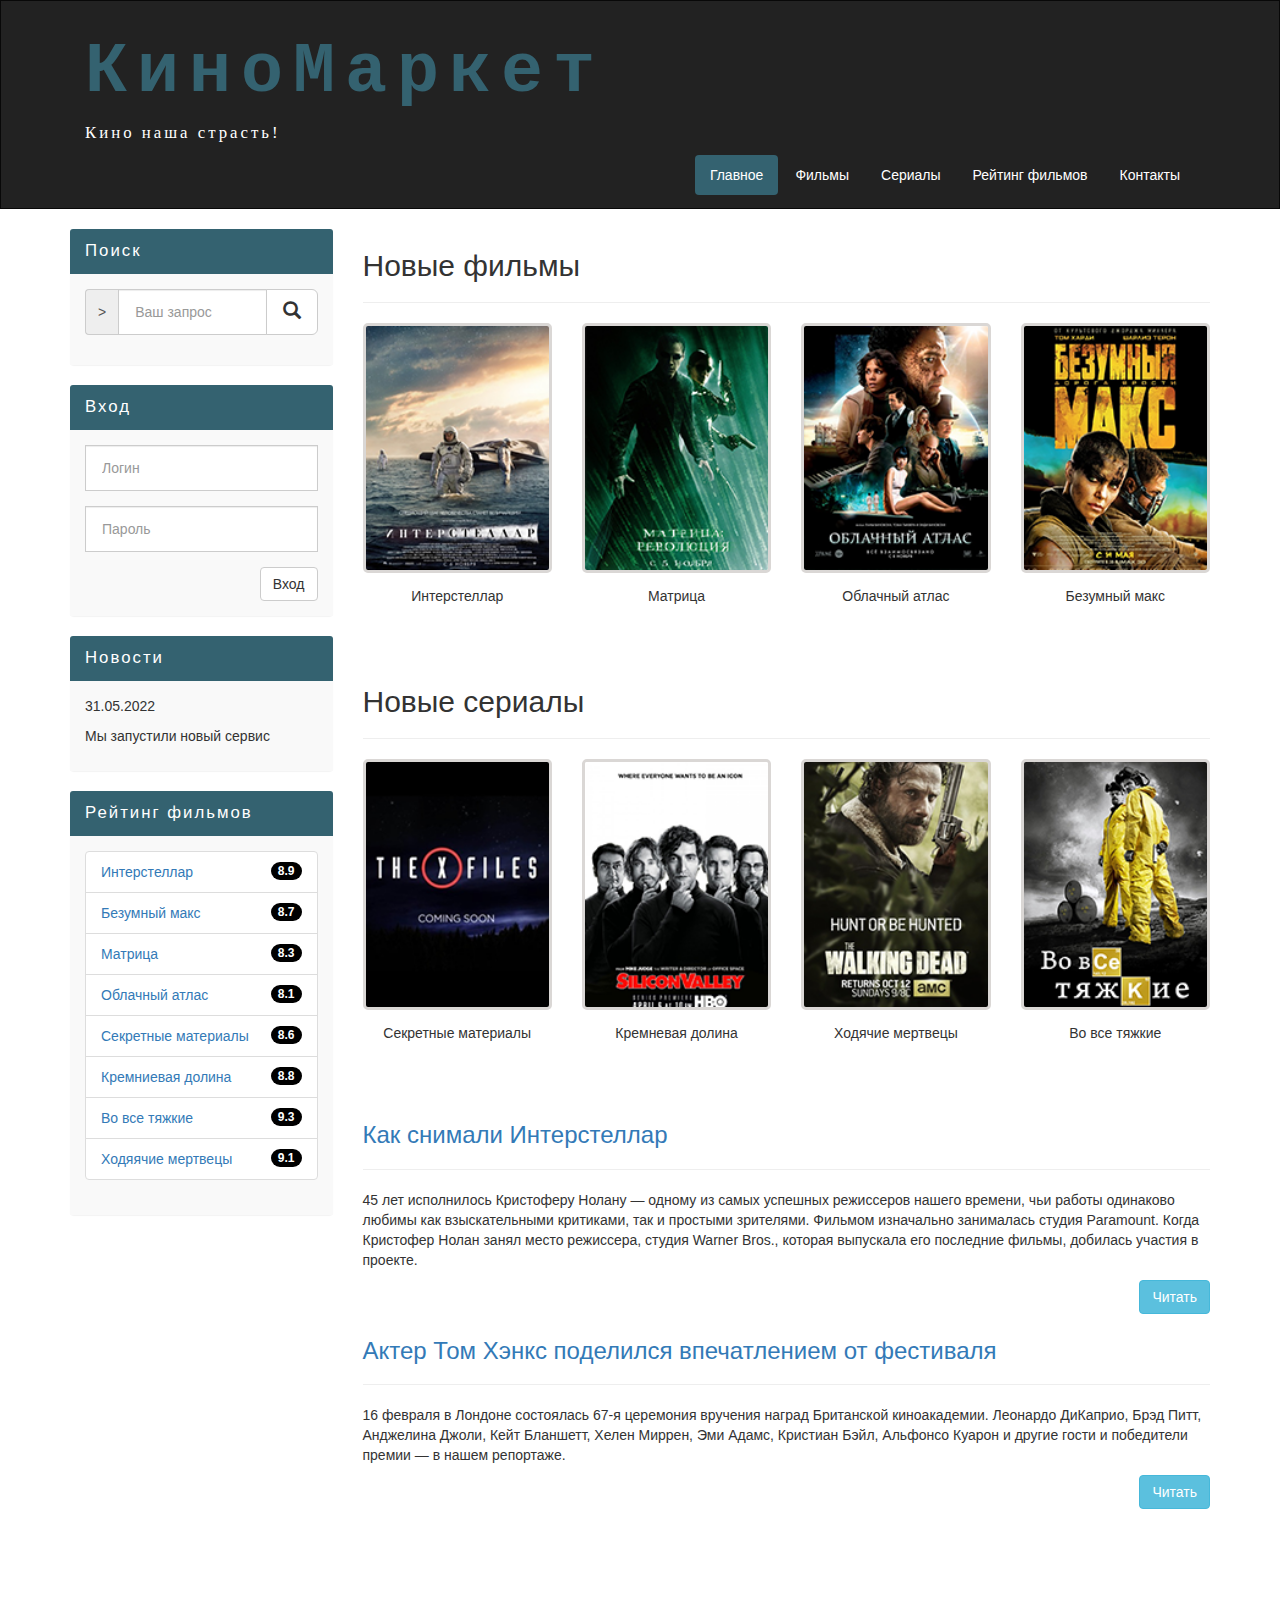
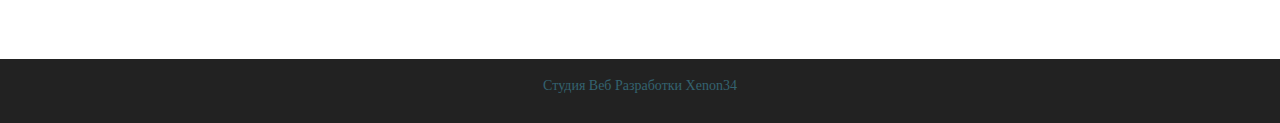
<file: Index.html>
<!DOCTYPE html>
<html lang="ru">
  <head>
    <meta charset="utf-8">
    <meta http-equiv="X-UA-Compatible" content="IE=edge">
    <meta name="viewport" content="width=device-width, initial-scale=1">
    <!-- The above 3 meta tags *must* come first in the head; any other head content must come *after* these tags -->
    <title>КиноМаркет - Кино наша страсть!</title>

    <!-- Bootstrap -->
    <link href="css/bootstrap.min.css" rel="stylesheet">

    <link href="css/style.css" rel="stylesheet">

    <!-- HTML5 shim and Respond.js for IE8 support of HTML5 elements and media queries -->
    <!-- WARNING: Respond.js doesn't work if you view the page via file:// -->
    <!--[if lt IE 9]>
      <script src="https://cdn.jsdelivr.net/npm/html5shiv@3.7.3/dist/html5shiv.min.js"></script>
      <script src="https://cdn.jsdelivr.net/npm/respond.js@1.4.2/dest/respond.min.js"></script>
    <![endif]-->
  </head>
  <body>
    
    <div class="container-fluid">
        <div class="row">

          <nav role="navigation" class="navbar navbar-inverse">
            <div class="container">
              <div class="navbar-header header">
                <div class="container">
                  <div class="row">
                    <div class="col-lg-12">
                      <h1><a href="#">КиноМаркет</a></h1>
                      <p>Кино наша страсть!</p>
                    </div>
                  </div>
                </div>
                <button type="button" data-target="#navbarCollapse" data-toggle="collapse" class="navbar-toggle">
                  <span class="sr-only">Toggle navigation</span>
                  <span class="icon-bar"></span>
                  <span class="icon-bar"></span>
                  <span class="icon-bar"></span>
                </button>
              </div>
              <div id="navbarCollapse" class="collapse navbar-collapse navbar-right">
                <ul class="nav nav-pills">
                  <li class="active"><a href="./Index.html">Главное</a></li>
                  <li><a href="./Films.html">Фильмы</a></li>
                  <li><a href="./Show.html">Сериалы</a></li>
                  <li><a href="./Rating.html">Рейтинг фильмов</a></li>
                  <li><a href="./Contact.html">Контакты</a></li>
                </ul>
              </div>
            </div>
          </nav>
        </div>
    </div>

    <div class="wrapper">
      <div class="container">
        <div class="row">
          <div class="col-lg-9 col-lg-push-3">

            <form  role="search" class="visible-xs">
              <div class="form-group">
                <div class="input-group">
                  <input type="search" class="form-control input-lg" placeholder="Ваш запрос">
                  <div class="input-group-btn">
                    <button class="btn btn-default btn-lg" type="submit"><i class="glyphicon glyphicon-search"></i></button>
                </div>
              </div>
              </div>
            </form>

            <h2>Новые фильмы</h2>
            <hr>
            <div class="row">
            
                <div class="films_block col-lg-3 col-md-3 col-sm-3 col-xs-6">
                  <a href="./Show.html"><img src="img/inter.png" alt="интерстеллар"></a>
                  <div class="film_label">Интерстеллар</div>
                </div>
                
                <div class="films_block col-lg-3 col-md-3 col-sm-3 col-xs-6">
                  <img src="img/matrix.png" alt="матрица">
                  <div class="film_label">Матрица</div>
                </div>            
                
                <div class="films_block col-lg-3 col-md-3 col-sm-3 col-xs-6">
                  <img src="img/cloud.png" alt="облачный атлас">
                  <div class="film_label">Облачный атлас</div>
                </div>            
                
                <div class="films_block col-lg-3 col-md-3 col-sm-3 col-xs-6">
                  <img src="img/max.png" alt="безумный макс">
                  <div class="film_label">Безумный макс</div>
                </div>
            
            </div>
            
            <div class="margin-8"></div>

            <h2>Новые сериалы</h2>
            <hr>
            <div class="row">
            
                <div class="films_block col-lg-3 col-md-3 col-sm-3 col-xs-6">
                  <img src="img/xfiles.png" alt="">
                  <div class="film_label">Секретные материалы</div>
                </div>
                
                <div class="films_block col-lg-3 col-md-3 col-sm-3 col-xs-6">
                  <img src="img/silicon.png" alt="">
                  <div class="film_label">Кремневая долина</div>
                </div>
                
                <div class="films_block col-lg-3 col-md-3 col-sm-3 col-xs-6">
                  <img src="img/dead.png" alt="">
                  <div class="film_label">Ходячие мертвецы</div>
                </div>
                
                <div class="films_block col-lg-3 col-md-3 col-sm-3 col-xs-6">
                  <img src="img/breakingbad.png" alt="">
                  <div class="film_label">Во все тяжкие</div>
                </div>
            
            </div>
            
            <div class="margin-8"></div>


              <a href="#"><h3>Как снимали Интерстеллар</h3></a>
              <hr>
              <p>45 лет исполнилось Кристоферу Нолану — одному из самых успешных режиссеров нашего времени, чьи работы одинаково любимы как взыскательными критиками, так и простыми зрителями. Фильмом изначально занималась студия Paramount. Когда Кристофер Нолан занял место режиссера, студия Warner Bros., которая выпускала его последние фильмы, добилась участия в проекте.</p>
              <a href="#" class="btn btn-info pull-right">Читать</a>
              <div class="margin-8"></div>
              <a href="#"><h3>Актер Том Хэнкс поделился впечатлением от фестиваля</h3></a>
              <hr>
              <p>16 февраля в Лондоне состоялась 67-я церемония вручения наград Британской киноакадемии. Леонардо ДиКаприо, Брэд Питт, Анджелина Джоли, Кейт Бланшетт, Хелен Миррен, Эми Адамс, Кристиан Бэйл, Альфонсо Куарон и другие гости и победители премии — в нашем репортаже.</p>
              <a href="#" class="btn btn-info pull-right">Читать</a>
              <div class="margin-8 clear"></div>
            </div>
          
          
            <div class="col-lg-3 col-lg-pull-9">

            <div class="panel panel-info hidden-xs">
              <div class="panel-heading"><div class="sidebar-header">Поиск</div></div>
              <div class="panel-body">
                <form  role="search">
                  <div class="form-group">
                    <div class="input-group">
                      <span class="input-group-addon">></span>
                      <input type="search" class="form-control input-lg" placeholder="Ваш запрос">
                      <div class="input-group-btn">
                        <button class="btn btn-default btn-lg" type="submit"><i class="glyphicon glyphicon-search"></i></button>
                    </div>
                  </div>
                  </div>
                </form>
              </div>
            </div>

            <div class="panel panel-info">
              <div class="panel-heading"><div class="sidebar-header">Вход</div></div>
              <div class="panel-body">
                <form role="form">
                  <div class="form-group">
                    <input type="text" class="form-control input-lg" placeholder="Логин">
                  </div>
                  <div class="form-group">
                    <input type="password" class="form-control input-lg" placeholder="Пароль">
                  </div>
                  <button type="submit" class="btn btn-default pull-right">Вход</button>
                </form>
              </div>
              </div>

              <div class="panel panel-info">
                <div class="panel-heading"><div class="sidebar-header">Новости</div></div>
                <div class="panel-body">
                  <p>31.05.2022</p>
                  <p>Мы запустили новый сервис</p>
                </div>
              </div>

              <div class="panel panel-info">
                <div class="panel-heading"><div class="sidebar-header">Рейтинг фильмов</div></div>
                <div class="panel-body">
                  <ul class="list-group">
                    <li class="list-group-item list-group-info">
                      <span class="badge">8.9</span>
                      <a href="./Show.html">Интерстеллар</a>
                    </li>
                    <li class="list-group-item list-group-info">
                      <span class="badge">8.7</span>
                      <a href="#">Безумный макс</a>
                    </li>
                    <li class="list-group-item list-group-info">
                      <span class="badge">8.3</span>
                      <a href="#">Матрица</a>
                    </li>
                    <li class="list-group-item list-group-info">
                      <span class="badge">8.1</span>
                      <a href="#">Облачный атлас</a>
                    </li>
                    <li class="list-group-item list-group-info">
                      <span class="badge">8.6</span>
                      <a href="#">Секретные материалы</a>
                    </li>
                    <li class="list-group-item list-group-info">
                      <span class="badge">8.8</span>
                      <a href="#">Кремниевая долина</a>
                    </li>
                    <li class="list-group-item list-group-info">
                      <span class="badge">9.3</span>
                      <a href="#">Во все тяжкие</a>
                    </li>
                    <li class="list-group-item list-group-info">
                      <span class="badge">9.1</span>
                      <a href="#">Ходяячие мертвецы</a>
                    </li>
                  </ul>
                </div>
              </div>
          </div>
        </div>
      </div>

      <div class="clear"></div>
    </div>

    <footer>
      <div class="container">
        <p class="text-center">Студия Веб Разработки Xenon34</p>
      </div>
    </footer>



    <!-- jQuery (necessary for Bootstrap's JavaScript plugins) -->
    <script src="https://ajax.googleapis.com/ajax/libs/jquery/1.12.4/jquery.min.js"></script>
    <!-- Include all compiled plugins (below), or include individual files as needed -->
    <script src="js/bootstrap.min.js"></script>
  </body>
</html>
</file>
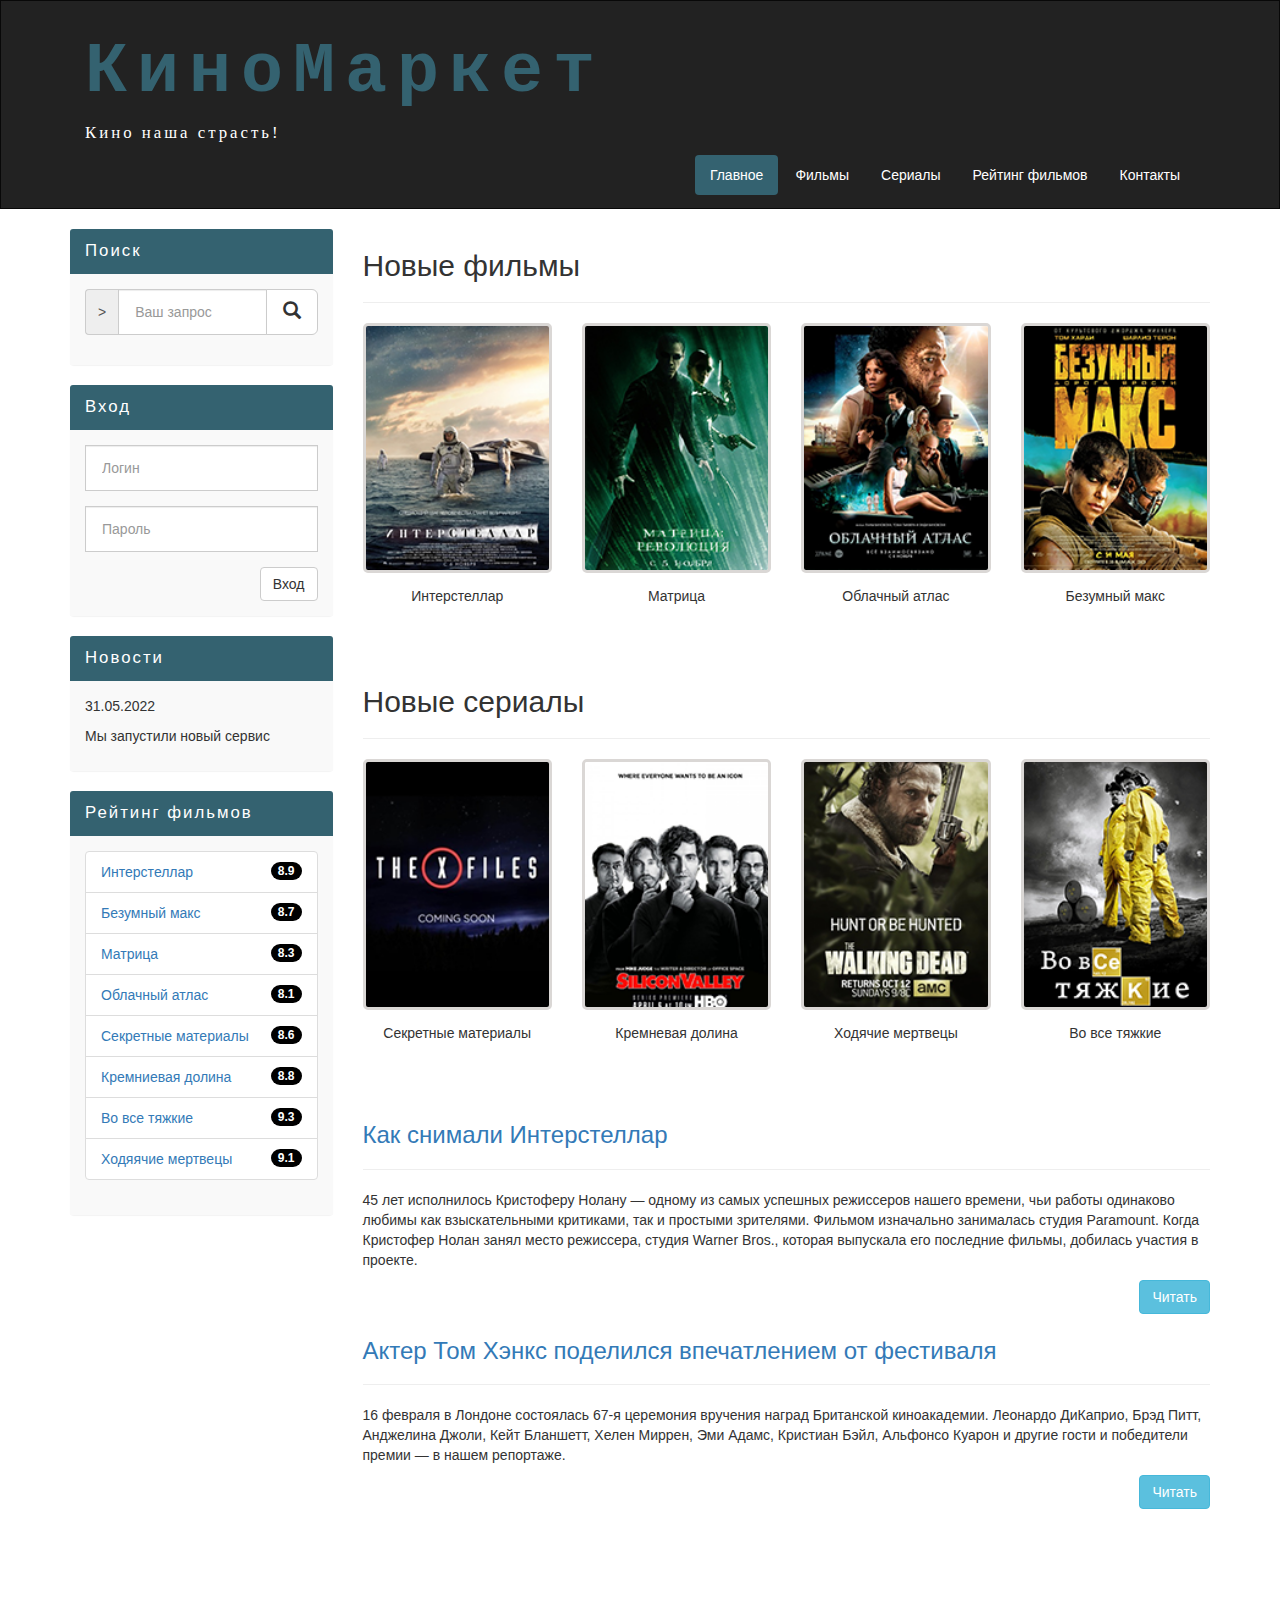
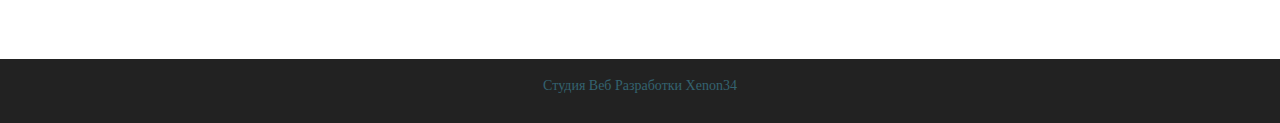
<file: index.html>
<!DOCTYPE html>
<html lang="ru">
  <head>
    <meta charset="utf-8">
    <meta http-equiv="X-UA-Compatible" content="IE=edge">
    <meta name="viewport" content="width=device-width, initial-scale=1">
    <!-- The above 3 meta tags *must* come first in the head; any other head content must come *after* these tags -->
    <title>КиноМаркет - Кино наша страсть!</title>

    <!-- Bootstrap -->
    <link href="css/bootstrap.min.css" rel="stylesheet">

    <link href="css/style.css" rel="stylesheet">

    <!-- HTML5 shim and Respond.js for IE8 support of HTML5 elements and media queries -->
    <!-- WARNING: Respond.js doesn't work if you view the page via file:// -->
    <!--[if lt IE 9]>
      <script src="https://cdn.jsdelivr.net/npm/html5shiv@3.7.3/dist/html5shiv.min.js"></script>
      <script src="https://cdn.jsdelivr.net/npm/respond.js@1.4.2/dest/respond.min.js"></script>
    <![endif]-->
  </head>
  <body>
    
    <div class="container-fluid">
        <div class="row">

          <nav role="navigation" class="navbar navbar-inverse">
            <div class="container">
              <div class="navbar-header header">
                <div class="container">
                  <div class="row">
                    <div class="col-lg-12">
                      <h1><a href="./index.html">КиноМаркет</a></h1>
                      <p>Кино наша страсть!</p>
                    </div>
                  </div>
                </div>
                <button type="button" data-target="#navbarCollapse" data-toggle="collapse" class="navbar-toggle">
                  <span class="sr-only">Toggle navigation</span>
                  <span class="icon-bar"></span>
                  <span class="icon-bar"></span>
                  <span class="icon-bar"></span>
                </button>
              </div>
              <div id="navbarCollapse" class="collapse navbar-collapse navbar-right">
                <ul class="nav nav-pills">
                  <li class="active"><a href="./index.html">Главное</a></li>
                  <li><a href="./films.html">Фильмы</a></li>
                  <li><a href="./show.html">Сериалы</a></li>
                  <li><a href="./rating.html">Рейтинг фильмов</a></li>
                  <li><a href="./contact.html">Контакты</a></li>
                </ul>
              </div>
            </div>
          </nav>
        </div>
    </div>

    <div class="wrapper">
      <div class="container">
        <div class="row">
          <div class="col-lg-9 col-lg-push-3">

            <form  role="search" class="visible-xs">
              <div class="form-group">
                <div class="input-group">
                  <input type="search" class="form-control input-lg" placeholder="Ваш запрос">
                  <div class="input-group-btn">
                    <button class="btn btn-default btn-lg" type="submit"><i class="glyphicon glyphicon-search"></i></button>
                </div>
              </div>
              </div>
            </form>

            <h2>Новые фильмы</h2>
            <hr>
            <div class="row">
            
                <div class="films_block col-lg-3 col-md-3 col-sm-3 col-xs-6">
                  <a href="./show.html"><img src="img/inter.png" alt="интерстеллар"></a>
                  <div class="film_label">Интерстеллар</div>
                </div>
                
                <div class="films_block col-lg-3 col-md-3 col-sm-3 col-xs-6">
                  <img src="img/matrix.png" alt="матрица">
                  <div class="film_label">Матрица</div>
                </div>            
                
                <div class="films_block col-lg-3 col-md-3 col-sm-3 col-xs-6">
                  <img src="img/cloud.png" alt="облачный атлас">
                  <div class="film_label">Облачный атлас</div>
                </div>            
                
                <div class="films_block col-lg-3 col-md-3 col-sm-3 col-xs-6">
                  <img src="img/max.png" alt="безумный макс">
                  <div class="film_label">Безумный макс</div>
                </div>
            
            </div>
            
            <div class="margin-8"></div>

            <h2>Новые сериалы</h2>
            <hr>
            <div class="row">
            
                <div class="films_block col-lg-3 col-md-3 col-sm-3 col-xs-6">
                  <img src="img/xfiles.png" alt="">
                  <div class="film_label">Секретные материалы</div>
                </div>
                
                <div class="films_block col-lg-3 col-md-3 col-sm-3 col-xs-6">
                  <img src="img/silicon.png" alt="">
                  <div class="film_label">Кремневая долина</div>
                </div>
                
                <div class="films_block col-lg-3 col-md-3 col-sm-3 col-xs-6">
                  <img src="img/dead.png" alt="">
                  <div class="film_label">Ходячие мертвецы</div>
                </div>
                
                <div class="films_block col-lg-3 col-md-3 col-sm-3 col-xs-6">
                  <img src="img/breakingbad.png" alt="">
                  <div class="film_label">Во все тяжкие</div>
                </div>
            
            </div>
            
            <div class="margin-8"></div>


              <a href="#"><h3>Как снимали Интерстеллар</h3></a>
              <hr>
              <p>45 лет исполнилось Кристоферу Нолану — одному из самых успешных режиссеров нашего времени, чьи работы одинаково любимы как взыскательными критиками, так и простыми зрителями. Фильмом изначально занималась студия Paramount. Когда Кристофер Нолан занял место режиссера, студия Warner Bros., которая выпускала его последние фильмы, добилась участия в проекте.</p>
              <a href="#" class="btn btn-info pull-right">Читать</a>
              <div class="margin-8"></div>
              <a href="#"><h3>Актер Том Хэнкс поделился впечатлением от фестиваля</h3></a>
              <hr>
              <p>16 февраля в Лондоне состоялась 67-я церемония вручения наград Британской киноакадемии. Леонардо ДиКаприо, Брэд Питт, Анджелина Джоли, Кейт Бланшетт, Хелен Миррен, Эми Адамс, Кристиан Бэйл, Альфонсо Куарон и другие гости и победители премии — в нашем репортаже.</p>
              <a href="#" class="btn btn-info pull-right">Читать</a>
              <div class="margin-8 clear"></div>
            </div>
          
          
            <div class="col-lg-3 col-lg-pull-9">

            <div class="panel panel-info hidden-xs">
              <div class="panel-heading"><div class="sidebar-header">Поиск</div></div>
              <div class="panel-body">
                <form  role="search">
                  <div class="form-group">
                    <div class="input-group">
                      <span class="input-group-addon">></span>
                      <input type="search" class="form-control input-lg" placeholder="Ваш запрос">
                      <div class="input-group-btn">
                        <button class="btn btn-default btn-lg" type="submit"><i class="glyphicon glyphicon-search"></i></button>
                    </div>
                  </div>
                  </div>
                </form>
              </div>
            </div>

            <div class="panel panel-info">
              <div class="panel-heading"><div class="sidebar-header">Вход</div></div>
              <div class="panel-body">
                <form role="form">
                  <div class="form-group">
                    <input type="text" class="form-control input-lg" placeholder="Логин">
                  </div>
                  <div class="form-group">
                    <input type="password" class="form-control input-lg" placeholder="Пароль">
                  </div>
                  <button type="submit" class="btn btn-default pull-right">Вход</button>
                </form>
              </div>
              </div>

              <div class="panel panel-info">
                <div class="panel-heading"><div class="sidebar-header">Новости</div></div>
                <div class="panel-body">
                  <p>31.05.2022</p>
                  <p>Мы запустили новый сервис</p>
                </div>
              </div>

              <div class="panel panel-info">
                <div class="panel-heading"><div class="sidebar-header">Рейтинг фильмов</div></div>
                <div class="panel-body">
                  <ul class="list-group">
                    <li class="list-group-item list-group-info">
                      <span class="badge">8.9</span>
                      <a href="./show.html">Интерстеллар</a>
                    </li>
                    <li class="list-group-item list-group-info">
                      <span class="badge">8.7</span>
                      <a href="#">Безумный макс</a>
                    </li>
                    <li class="list-group-item list-group-info">
                      <span class="badge">8.3</span>
                      <a href="#">Матрица</a>
                    </li>
                    <li class="list-group-item list-group-info">
                      <span class="badge">8.1</span>
                      <a href="#">Облачный атлас</a>
                    </li>
                    <li class="list-group-item list-group-info">
                      <span class="badge">8.6</span>
                      <a href="#">Секретные материалы</a>
                    </li>
                    <li class="list-group-item list-group-info">
                      <span class="badge">8.8</span>
                      <a href="#">Кремниевая долина</a>
                    </li>
                    <li class="list-group-item list-group-info">
                      <span class="badge">9.3</span>
                      <a href="#">Во все тяжкие</a>
                    </li>
                    <li class="list-group-item list-group-info">
                      <span class="badge">9.1</span>
                      <a href="#">Ходяячие мертвецы</a>
                    </li>
                  </ul>
                </div>
              </div>
          </div>
        </div>
      </div>

      <div class="clear"></div>
    </div>

    <footer>
      <div class="container">
        <p class="text-center">Студия Веб Разработки Xenon34</p>
      </div>
    </footer>



    <!-- jQuery (necessary for Bootstrap's JavaScript plugins) -->
    <script src="https://ajax.googleapis.com/ajax/libs/jquery/1.12.4/jquery.min.js"></script>
    <!-- Include all compiled plugins (below), or include individual files as needed -->
    <script src="js/bootstrap.min.js"></script>
  </body>
</html>
</file>
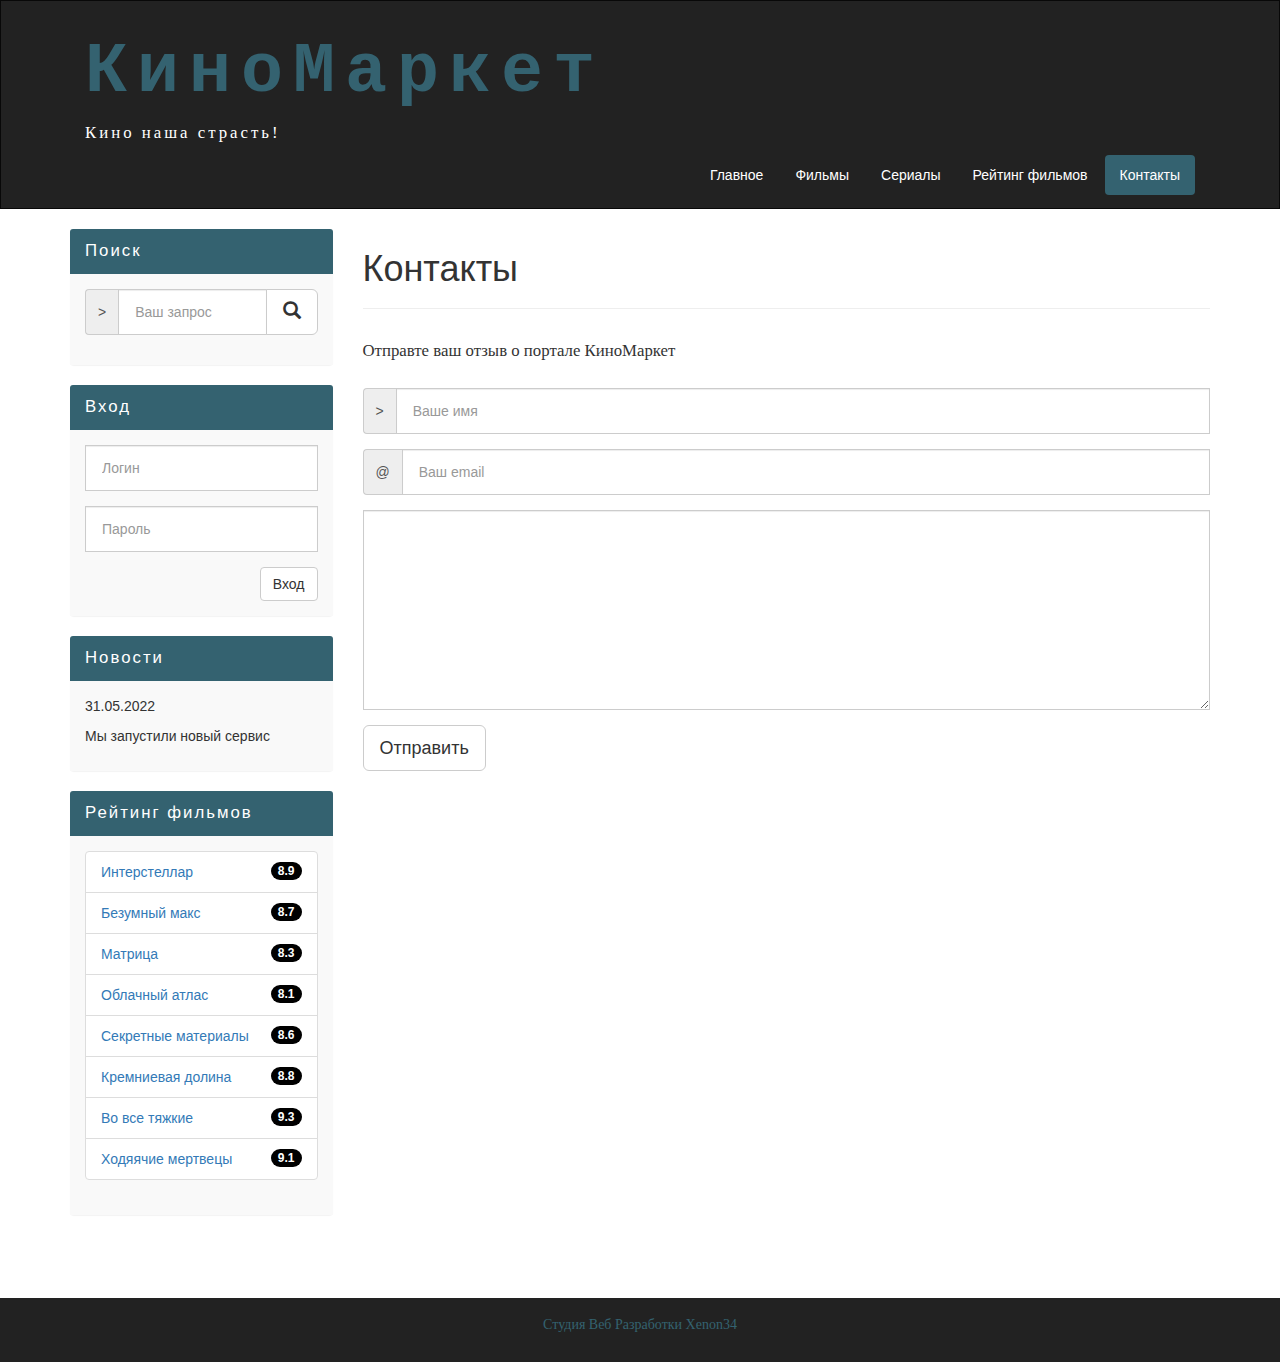
<file: Contact.html>
<!DOCTYPE html>
<html lang="ru">
  <head>
    <meta charset="utf-8">
    <meta http-equiv="X-UA-Compatible" content="IE=edge">
    <meta name="viewport" content="width=device-width, initial-scale=1">
    <!-- The above 3 meta tags *must* come first in the head; any other head content must come *after* these tags -->
    <title>КиноМаркет - Кино наша страсть!</title>

    <!-- Bootstrap -->
    <link href="css/bootstrap.min.css" rel="stylesheet">

    <link href="css/style.css" rel="stylesheet">

    <!-- HTML5 shim and Respond.js for IE8 support of HTML5 elements and media queries -->
    <!-- WARNING: Respond.js doesn't work if you view the page via file:// -->
    <!--[if lt IE 9]>
      <script src="https://cdn.jsdelivr.net/npm/html5shiv@3.7.3/dist/html5shiv.min.js"></script>
      <script src="https://cdn.jsdelivr.net/npm/respond.js@1.4.2/dest/respond.min.js"></script>
    <![endif]-->
  </head>
  <body>
    
    <div class="container-fluid">
        <div class="row">

          <nav role="navigation" class="navbar navbar-inverse">
            <div class="container">
              <div class="navbar-header header">
                <div class="container">
                  <div class="row">
                    <div class="col-lg-12">
                      <h1><a href="./index.html">КиноМаркет</a></h1>
                      <p>Кино наша страсть!</p>
                    </div>
                  </div>
                </div>
                <button type="button" data-target="#navbarCollapse" data-toggle="collapse" class="navbar-toggle">
                  <span class="sr-only">Toggle navigation</span>
                  <span class="icon-bar"></span>
                  <span class="icon-bar"></span>
                  <span class="icon-bar"></span>
                </button>
              </div>
              <div id="navbarCollapse" class="collapse navbar-collapse navbar-right">
                <ul class="nav nav-pills">
                  <li><a href="./Index.html">Главное</a></li>
                  <li><a href="./Films.html">Фильмы</a></li>
                  <li><a href="./Show.html">Сериалы</a></li>
                  <li><a href="./Rating.html">Рейтинг фильмов</a></li>
                  <li class="active"><a href="./Contact.html">Контакты</a></li>
                </ul>
              </div>
            </div>
          </nav>
        </div>
    </div>

    <div class="wrapper">
      <div class="container">
        <div class="row">
          <div class="col-lg-9 col-lg-push-3">

            <form  role="search" class="visible-xs">
              <div class="form-group">
                <div class="input-group">
                  <input type="search" class="form-control input-lg" placeholder="Ваш запрос">
                  <div class="input-group-btn">
                    <button class="btn btn-default btn-lg" type="submit"><i class="glyphicon glyphicon-search"></i></button>
                </div>
              </div>
              </div>
            </form>

            <div class="contacts">
                <h1>Контакты</h1>
                <hr>
            <p>Отправте ваш отзыв о портале КиноМаркет</p>
            </div>

            <form>
                <div class="form-group">
                    <div class="input-group">
                        <span class="input-group-addon">></span>
                    <input type="text" placeholder="Ваше имя" class="form-control input-lg">
                </div>
                </div>
                <div class="form-group">
                    <div class="input-group">
                        <span class="input-group-addon">@</span>
                    <input type="text" placeholder="Ваш email" class="form-control input-lg">
                </div>
                </div>
                <div class="form-group">
                    <textarea class="form-control"></textarea>
                </div>
                <button class="btn btn-lg btn-default">Отправить</button>
              </form>
              <div class="margin-8 clear"></div>



            </div>
          
          
            <div class="col-lg-3 col-lg-pull-9">

            <div class="panel panel-info hidden-xs">
              <div class="panel-heading"><div class="sidebar-header">Поиск</div></div>
              <div class="panel-body">
                <form  role="search">
                  <div class="form-group">
                    <div class="input-group">
                      <span class="input-group-addon">></span>
                      <input type="search" class="form-control input-lg" placeholder="Ваш запрос">
                      <div class="input-group-btn">
                        <button class="btn btn-default btn-lg" type="submit"><i class="glyphicon glyphicon-search"></i></button>
                    </div>
                  </div>
                  </div>
                </form>
              </div>
            </div>

            <div class="panel panel-info">
              <div class="panel-heading"><div class="sidebar-header">Вход</div></div>
              <div class="panel-body">
                <form role="form">
                  <div class="form-group">
                    <input type="text" class="form-control input-lg" placeholder="Логин">
                  </div>
                  <div class="form-group">
                    <input type="password" class="form-control input-lg" placeholder="Пароль">
                  </div>
                  <button type="submit" class="btn btn-default pull-right">Вход</button>
                </form>
              </div>
              </div>

              <div class="panel panel-info">
                <div class="panel-heading"><div class="sidebar-header">Новости</div></div>
                <div class="panel-body">
                  <p>31.05.2022</p>
                  <p>Мы запустили новый сервис</p>
                </div>
              </div>

              <div class="panel panel-info">
                <div class="panel-heading"><div class="sidebar-header">Рейтинг фильмов</div></div>
                <div class="panel-body">
                  <ul class="list-group">
                    <li class="list-group-item list-group-info">
                      <span class="badge">8.9</span>
                      <a href="#">Интерстеллар</a>
                    </li>
                    <li class="list-group-item list-group-info">
                      <span class="badge">8.7</span>
                      <a href="#">Безумный макс</a>
                    </li>
                    <li class="list-group-item list-group-info">
                      <span class="badge">8.3</span>
                      <a href="#">Матрица</a>
                    </li>
                    <li class="list-group-item list-group-info">
                      <span class="badge">8.1</span>
                      <a href="#">Облачный атлас</a>
                    </li>
                    <li class="list-group-item list-group-info">
                      <span class="badge">8.6</span>
                      <a href="#">Секретные материалы</a>
                    </li>
                    <li class="list-group-item list-group-info">
                      <span class="badge">8.8</span>
                      <a href="#">Кремниевая долина</a>
                    </li>
                    <li class="list-group-item list-group-info">
                      <span class="badge">9.3</span>
                      <a href="#">Во все тяжкие</a>
                    </li>
                    <li class="list-group-item list-group-info">
                      <span class="badge">9.1</span>
                      <a href="#">Ходяячие мертвецы</a>
                    </li>
                  </ul>
                </div>
              </div>
          </div>
        </div>
      </div>

      <div class="clear"></div>
    </div>

    <footer>
      <div class="container">
        <p class="text-center">Студия Веб Разработки Xenon34</p>
      </div>
    </footer>



    <!-- jQuery (necessary for Bootstrap's JavaScript plugins) -->
    <script src="https://ajax.googleapis.com/ajax/libs/jquery/1.12.4/jquery.min.js"></script>
    <!-- Include all compiled plugins (below), or include individual files as needed -->
    <script src="js/bootstrap.min.js"></script>
  </body>
</html>
</file>
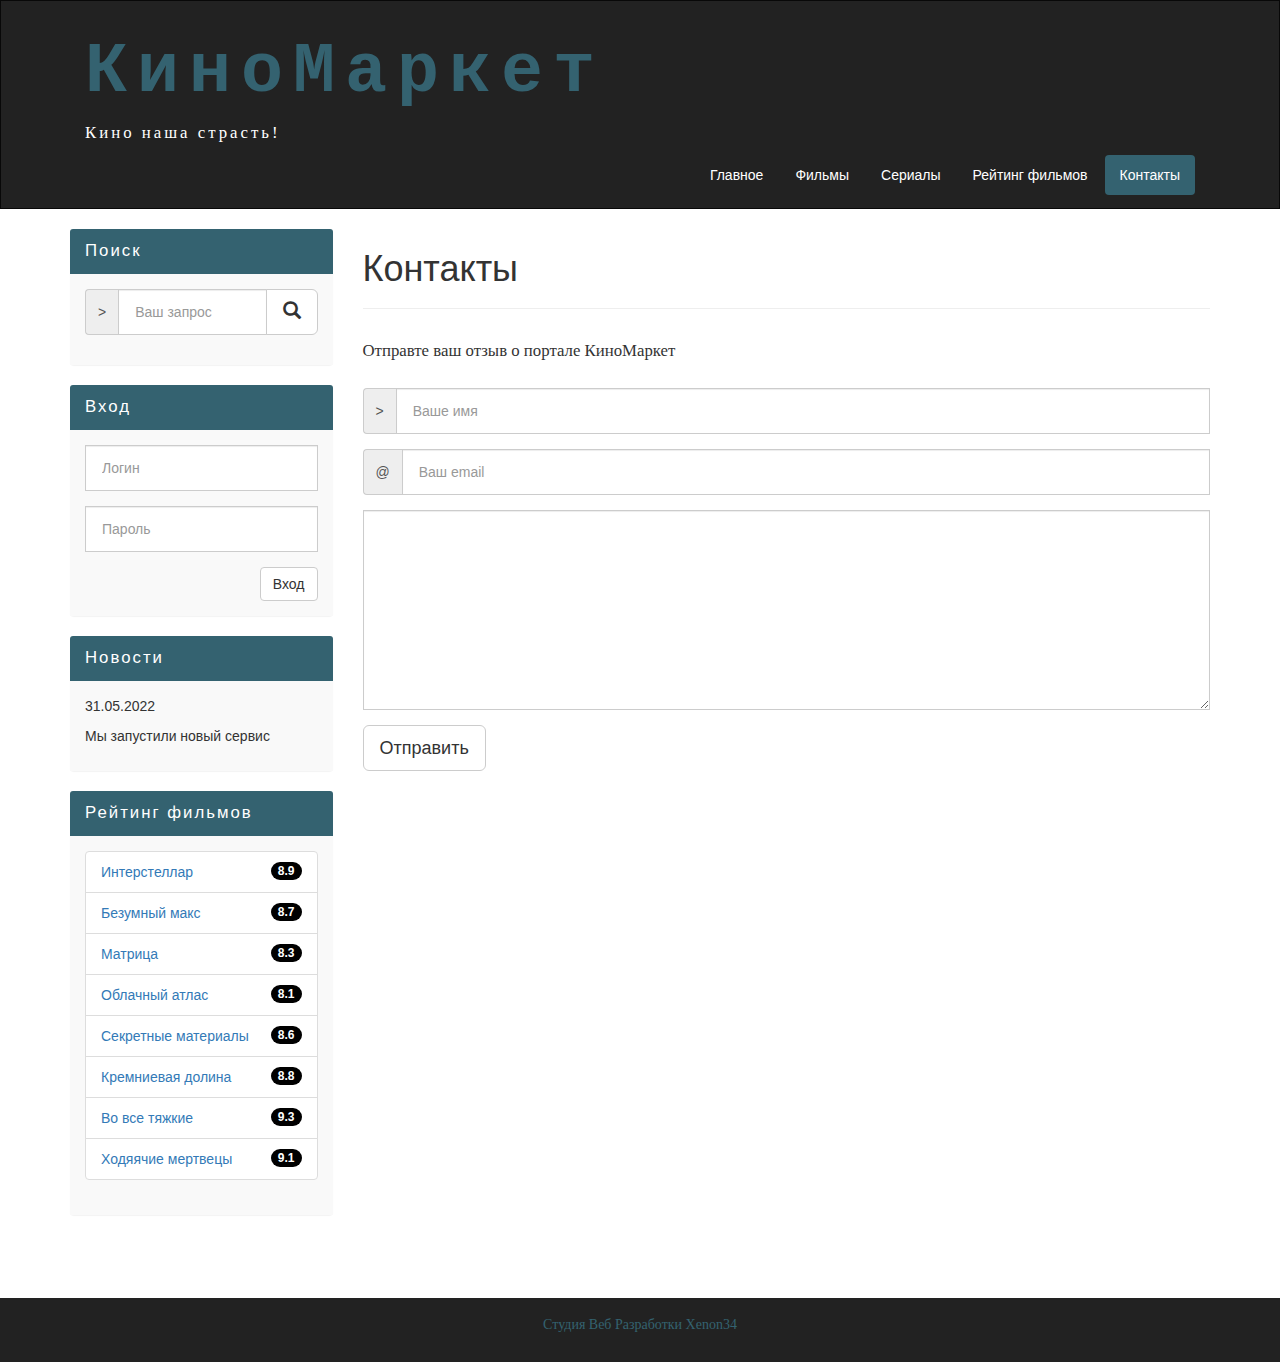
<file: contact.html>
<!DOCTYPE html>
<html lang="ru">
  <head>
    <meta charset="utf-8">
    <meta http-equiv="X-UA-Compatible" content="IE=edge">
    <meta name="viewport" content="width=device-width, initial-scale=1">
    <!-- The above 3 meta tags *must* come first in the head; any other head content must come *after* these tags -->
    <title>КиноМаркет - Кино наша страсть!</title>

    <!-- Bootstrap -->
    <link href="css/bootstrap.min.css" rel="stylesheet">

    <link href="css/style.css" rel="stylesheet">

    <!-- HTML5 shim and Respond.js for IE8 support of HTML5 elements and media queries -->
    <!-- WARNING: Respond.js doesn't work if you view the page via file:// -->
    <!--[if lt IE 9]>
      <script src="https://cdn.jsdelivr.net/npm/html5shiv@3.7.3/dist/html5shiv.min.js"></script>
      <script src="https://cdn.jsdelivr.net/npm/respond.js@1.4.2/dest/respond.min.js"></script>
    <![endif]-->
  </head>
  <body>
    
    <div class="container-fluid">
        <div class="row">

          <nav role="navigation" class="navbar navbar-inverse">
            <div class="container">
              <div class="navbar-header header">
                <div class="container">
                  <div class="row">
                    <div class="col-lg-12">
                      <h1><a href="./index.html">КиноМаркет</a></h1>
                      <p>Кино наша страсть!</p>
                    </div>
                  </div>
                </div>
                <button type="button" data-target="#navbarCollapse" data-toggle="collapse" class="navbar-toggle">
                  <span class="sr-only">Toggle navigation</span>
                  <span class="icon-bar"></span>
                  <span class="icon-bar"></span>
                  <span class="icon-bar"></span>
                </button>
              </div>
              <div id="navbarCollapse" class="collapse navbar-collapse navbar-right">
                <ul class="nav nav-pills">
                  <li><a href="./index.html">Главное</a></li>
                  <li><a href="./films.html">Фильмы</a></li>
                  <li><a href="./show.html">Сериалы</a></li>
                  <li><a href="./rating.html">Рейтинг фильмов</a></li>
                  <li class="active"><a href="./contact.html">Контакты</a></li>
                </ul>
              </div>
            </div>
          </nav>
        </div>
    </div>

    <div class="wrapper">
      <div class="container">
        <div class="row">
          <div class="col-lg-9 col-lg-push-3">

            <form  role="search" class="visible-xs">
              <div class="form-group">
                <div class="input-group">
                  <input type="search" class="form-control input-lg" placeholder="Ваш запрос">
                  <div class="input-group-btn">
                    <button class="btn btn-default btn-lg" type="submit"><i class="glyphicon glyphicon-search"></i></button>
                </div>
              </div>
              </div>
            </form>

            <div class="contacts">
                <h1>Контакты</h1>
                <hr>
            <p>Отправте ваш отзыв о портале КиноМаркет</p>
            </div>

            <form>
                <div class="form-group">
                    <div class="input-group">
                        <span class="input-group-addon">></span>
                    <input type="text" placeholder="Ваше имя" class="form-control input-lg">
                </div>
                </div>
                <div class="form-group">
                    <div class="input-group">
                        <span class="input-group-addon">@</span>
                    <input type="text" placeholder="Ваш email" class="form-control input-lg">
                </div>
                </div>
                <div class="form-group">
                    <textarea class="form-control"></textarea>
                </div>
                <button class="btn btn-lg btn-default">Отправить</button>
              </form>
              <div class="margin-8 clear"></div>



            </div>
          
          
            <div class="col-lg-3 col-lg-pull-9">

            <div class="panel panel-info hidden-xs">
              <div class="panel-heading"><div class="sidebar-header">Поиск</div></div>
              <div class="panel-body">
                <form  role="search">
                  <div class="form-group">
                    <div class="input-group">
                      <span class="input-group-addon">></span>
                      <input type="search" class="form-control input-lg" placeholder="Ваш запрос">
                      <div class="input-group-btn">
                        <button class="btn btn-default btn-lg" type="submit"><i class="glyphicon glyphicon-search"></i></button>
                    </div>
                  </div>
                  </div>
                </form>
              </div>
            </div>

            <div class="panel panel-info">
              <div class="panel-heading"><div class="sidebar-header">Вход</div></div>
              <div class="panel-body">
                <form role="form">
                  <div class="form-group">
                    <input type="text" class="form-control input-lg" placeholder="Логин">
                  </div>
                  <div class="form-group">
                    <input type="password" class="form-control input-lg" placeholder="Пароль">
                  </div>
                  <button type="submit" class="btn btn-default pull-right">Вход</button>
                </form>
              </div>
              </div>

              <div class="panel panel-info">
                <div class="panel-heading"><div class="sidebar-header">Новости</div></div>
                <div class="panel-body">
                  <p>31.05.2022</p>
                  <p>Мы запустили новый сервис</p>
                </div>
              </div>

              <div class="panel panel-info">
                <div class="panel-heading"><div class="sidebar-header">Рейтинг фильмов</div></div>
                <div class="panel-body">
                  <ul class="list-group">
                    <li class="list-group-item list-group-info">
                      <span class="badge">8.9</span>
                      <a href="#">Интерстеллар</a>
                    </li>
                    <li class="list-group-item list-group-info">
                      <span class="badge">8.7</span>
                      <a href="#">Безумный макс</a>
                    </li>
                    <li class="list-group-item list-group-info">
                      <span class="badge">8.3</span>
                      <a href="#">Матрица</a>
                    </li>
                    <li class="list-group-item list-group-info">
                      <span class="badge">8.1</span>
                      <a href="#">Облачный атлас</a>
                    </li>
                    <li class="list-group-item list-group-info">
                      <span class="badge">8.6</span>
                      <a href="#">Секретные материалы</a>
                    </li>
                    <li class="list-group-item list-group-info">
                      <span class="badge">8.8</span>
                      <a href="#">Кремниевая долина</a>
                    </li>
                    <li class="list-group-item list-group-info">
                      <span class="badge">9.3</span>
                      <a href="#">Во все тяжкие</a>
                    </li>
                    <li class="list-group-item list-group-info">
                      <span class="badge">9.1</span>
                      <a href="#">Ходяячие мертвецы</a>
                    </li>
                  </ul>
                </div>
              </div>
          </div>
        </div>
      </div>

      <div class="clear"></div>
    </div>

    <footer>
      <div class="container">
        <p class="text-center">Студия Веб Разработки Xenon34</p>
      </div>
    </footer>



    <!-- jQuery (necessary for Bootstrap's JavaScript plugins) -->
    <script src="https://ajax.googleapis.com/ajax/libs/jquery/1.12.4/jquery.min.js"></script>
    <!-- Include all compiled plugins (below), or include individual files as needed -->
    <script src="js/bootstrap.min.js"></script>
  </body>
</html>
</file>
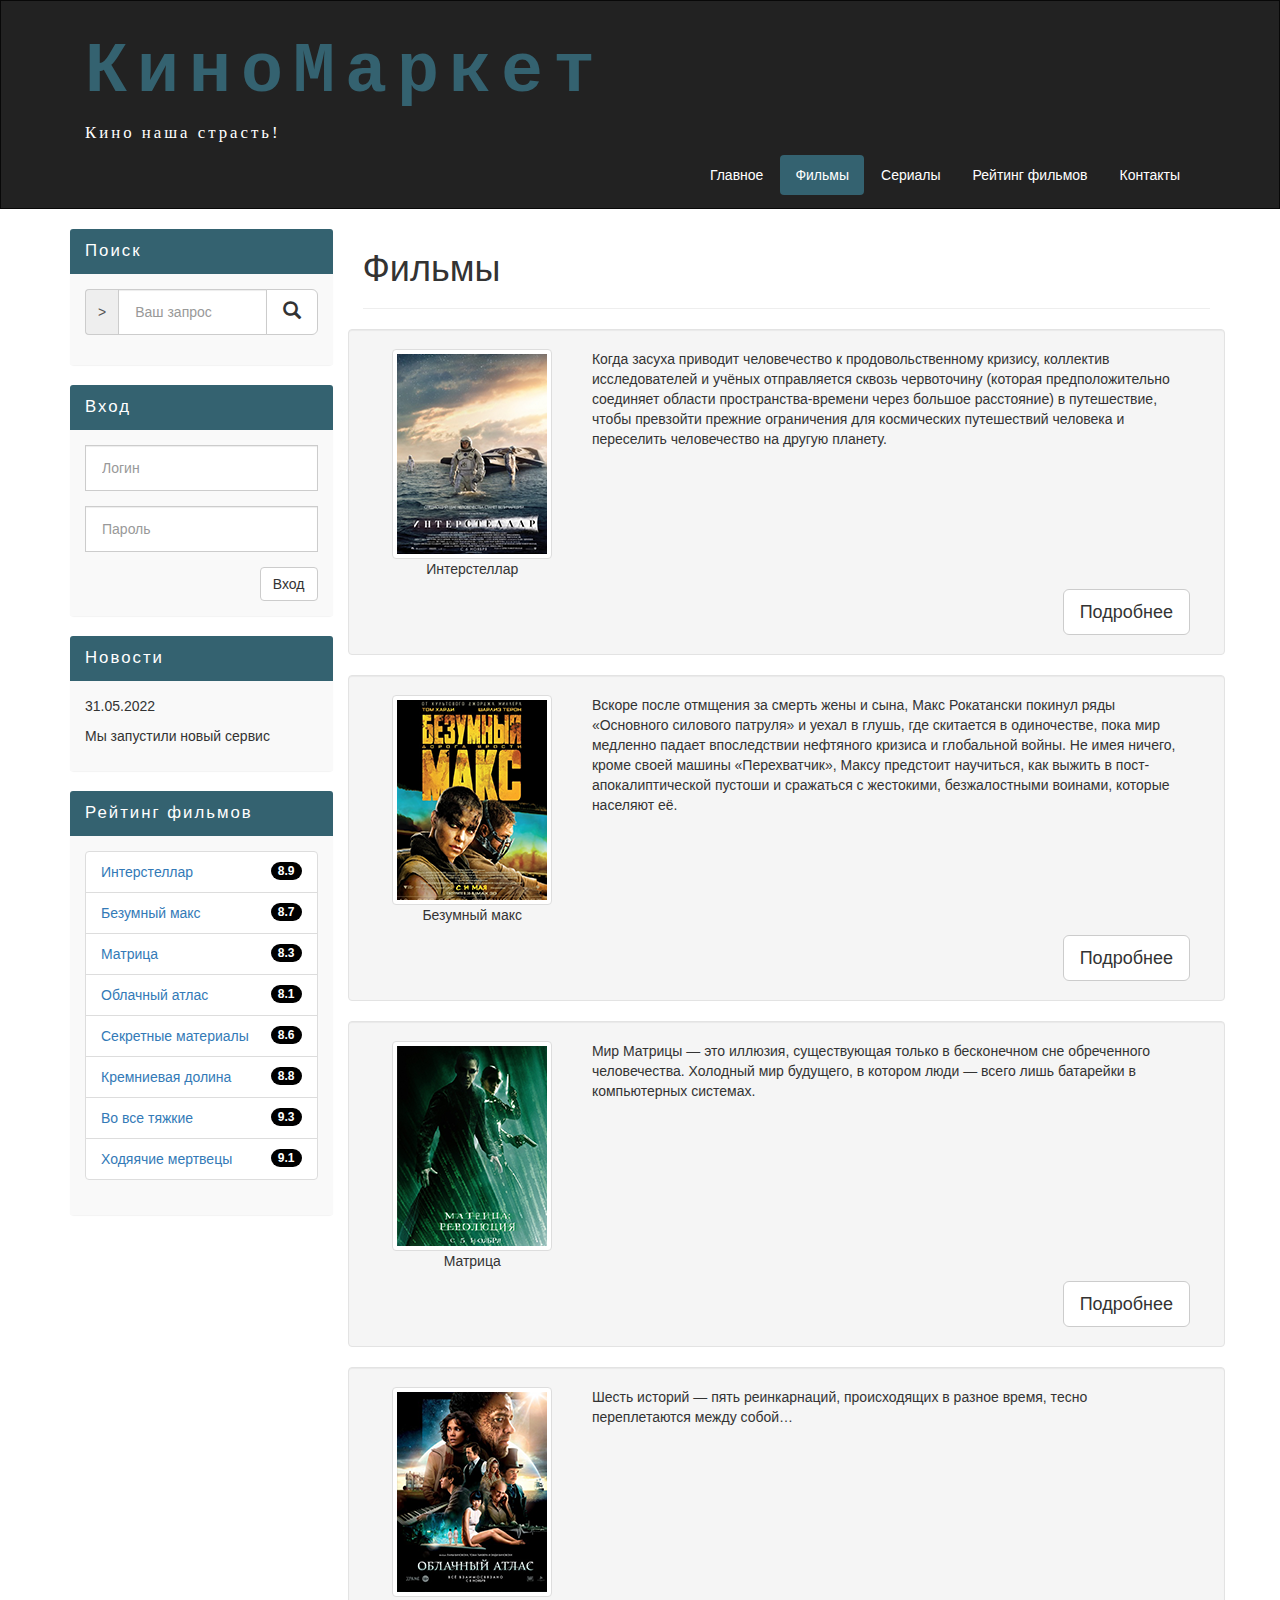
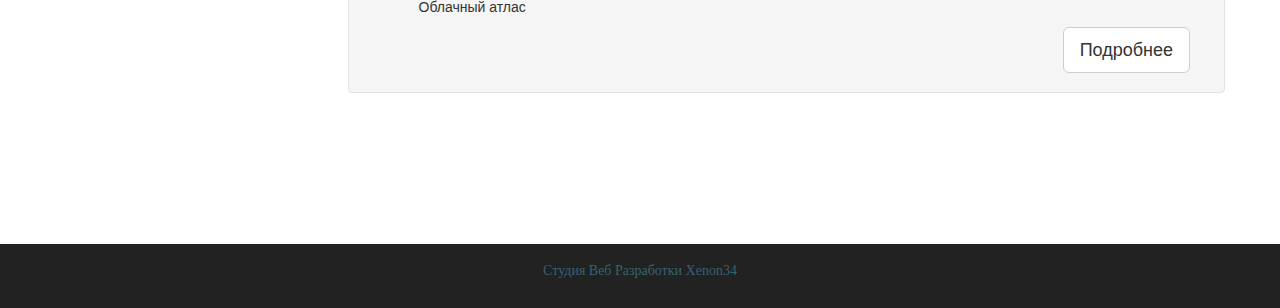
<file: Films.html>
<!DOCTYPE html>
<html lang="ru">
  <head>
    <meta charset="utf-8">
    <meta http-equiv="X-UA-Compatible" content="IE=edge">
    <meta name="viewport" content="width=device-width, initial-scale=1">
    <!-- The above 3 meta tags *must* come first in the head; any other head content must come *after* these tags -->
    <title>Фильмы смотреть онлайн</title>

    <!-- Bootstrap -->
    <link href="css/bootstrap.min.css" rel="stylesheet">

    <link href="css/style.css" rel="stylesheet">

    <!-- HTML5 shim and Respond.js for IE8 support of HTML5 elements and media queries -->
    <!-- WARNING: Respond.js doesn't work if you view the page via file:// -->
    <!--[if lt IE 9]>
      <script src="https://cdn.jsdelivr.net/npm/html5shiv@3.7.3/dist/html5shiv.min.js"></script>
      <script src="https://cdn.jsdelivr.net/npm/respond.js@1.4.2/dest/respond.min.js"></script>
    <![endif]-->
  </head>
  <body>
    
    <div class="container-fluid">
        <div class="row">

          <nav role="navigation" class="navbar navbar-inverse">
            <div class="container">
              <div class="navbar-header header">
                <div class="container">
                  <div class="row">
                    <div class="col-lg-12">
                      <h1><a href="./index.html">КиноМаркет</a></h1>
                      <p>Кино наша страсть!</p>
                    </div>
                  </div>
                </div>
                <button type="button" data-target="#navbarCollapse" data-toggle="collapse" class="navbar-toggle">
                  <span class="sr-only">Toggle navigation</span>
                  <span class="icon-bar"></span>
                  <span class="icon-bar"></span>
                  <span class="icon-bar"></span>
                </button>
              </div>
              <div id="navbarCollapse" class="collapse navbar-collapse navbar-right">
                <ul class="nav nav-pills">
                  <li><a href="./Index.html">Главное</a></li>
                  <li class="active"><a href="./Films.html">Фильмы</a></li>
                  <li><a href="./Show.html">Сериалы</a></li>
                  <li><a href="./Rating.html">Рейтинг фильмов</a></li>
                  <li><a href="./Contact.html">Контакты</a></li>
                </ul>
              </div>
            </div>
          </nav>
        </div>
    </div>

    <div class="wrapper">
      <div class="container">
        <div class="row">
          <div class="col-lg-9 col-lg-push-3">

            <form  role="search" class="visible-xs">
              <div class="form-group">
                <div class="input-group">
                  <input type="search" class="form-control input-lg" placeholder="Ваш запрос">
                  <div class="input-group-btn">
                    <button class="btn btn-default btn-lg" type="submit"><i class="glyphicon glyphicon-search"></i></button>
                </div>
              </div>
              </div>
            </form>

            <h1>Фильмы</h1>
            <hr>

            <div class="row">
                <div class="well clearfix">
                    <div class="col-lg-3 col-md-2 text-center">
                        <a href="./Show.html"><img class="img-thumbnail" src="img/inter.png" alt="Interstellar"></a>
                        <p>Интерстеллар</p>
                    </div>

                    <div class="col-lg-9 col-md-10">
                        <p>Когда засуха приводит человечество к продовольственному кризису, коллектив исследователей и учёных
                            отправляется сквозь червоточину (которая предположительно соединяет области пространства-времени
                            через большое расстояние) в путешествие,
                            чтобы превзойти прежние ограничения для космических путешествий человека и переселить человечество на другую планету.
                        </p>
                    </div>
                    <div class="col-lg-12">
                        <a href="" class="btn btn-lg btn-default pull-right">Подробнее</a>
                    </div>
                </div>
            </div>
            <div class="row">
                <div class="well clearfix">
                    <div class="col-lg-3 col-md-2 text-center">
                        <img class="img-thumbnail" src="img/max.png" alt="MadMax">
                        <p>Безумный макс</p>
                    </div>

                    <div class="col-lg-9 col-md-10">
                        <p>Вскоре после отмщения за смерть жены и сына, Макс Рокатански покинул ряды «Основного силового патруля» и уехал в глушь, где скитается в одиночестве, пока мир медленно падает впоследствии нефтяного кризиса и глобальной войны. Не имея ничего, кроме своей машины «Перехватчик», Максу предстоит научиться, как выжить в пост-апокалиптической пустоши и сражаться с жестокими, безжалостными воинами, которые населяют её.
                        </p>
                    </div>
                    <div class="col-lg-12">
                        <a href="" class="btn btn-lg btn-default pull-right">Подробнее</a>
                    </div>
                </div>
            </div>
            <div class="row">
                <div class="well clearfix">
                    <div class="col-lg-3 col-md-2 text-center">
                        <img class="img-thumbnail" src="img/matrix.png" alt="Matrix">
                        <p>Матрица</p>
                    </div>

                    <div class="col-lg-9 col-md-10">
                        <p>Мир Матрицы — это иллюзия, существующая только в бесконечном сне обреченного человечества. Холодный мир будущего, в котором люди — всего лишь батарейки в компьютерных системах.
                        </p>
                    </div>
                    <div class="col-lg-12">
                        <a href="" class="btn btn-lg btn-default pull-right">Подробнее</a>
                    </div>
                </div>
            </div>
            <div class="row">
                <div class="well clearfix">
                    <div class="col-lg-3 col-md-2 text-center">
                        <img class="img-thumbnail" src="img/cloud.png" alt="Cloud">
                        <p>Облачный атлас</p>
                    </div>

                    <div class="col-lg-9 col-md-10">
                        <p>Шесть историй — пять реинкарнаций, происходящих в разное время, тесно переплетаются между собой…
                        </p>
                    </div>
                    <div class="col-lg-12">
                        <a href="" class="btn btn-lg btn-default pull-right">Подробнее</a>
                    </div>
                </div>
            </div>
            <div class="margin-8"></div>





            </div>
          
          
            <div class="col-lg-3 col-lg-pull-9">

            <div class="panel panel-info hidden-xs">
              <div class="panel-heading"><div class="sidebar-header">Поиск</div></div>
              <div class="panel-body">
                <form  role="search">
                  <div class="form-group">
                    <div class="input-group">
                      <span class="input-group-addon">></span>
                      <input type="search" class="form-control input-lg" placeholder="Ваш запрос">
                      <div class="input-group-btn">
                        <button class="btn btn-default btn-lg" type="submit"><i class="glyphicon glyphicon-search"></i></button>
                    </div>
                  </div>
                  </div>
                </form>
              </div>
            </div>

            <div class="panel panel-info">
              <div class="panel-heading"><div class="sidebar-header">Вход</div></div>
              <div class="panel-body">
                <form role="form">
                  <div class="form-group">
                    <input type="text" class="form-control input-lg" placeholder="Логин">
                  </div>
                  <div class="form-group">
                    <input type="password" class="form-control input-lg" placeholder="Пароль">
                  </div>
                  <button type="submit" class="btn btn-default pull-right">Вход</button>
                </form>
              </div>
              </div>

              <div class="panel panel-info">
                <div class="panel-heading"><div class="sidebar-header">Новости</div></div>
                <div class="panel-body">
                  <p>31.05.2022</p>
                  <p>Мы запустили новый сервис</p>
                </div>
              </div>

              <div class="panel panel-info">
                <div class="panel-heading"><div class="sidebar-header">Рейтинг фильмов</div></div>
                <div class="panel-body">
                  <ul class="list-group">
                    <li class="list-group-item list-group-info">
                      <span class="badge">8.9</span>
                      <a href="#">Интерстеллар</a>
                    </li>
                    <li class="list-group-item list-group-info">
                      <span class="badge">8.7</span>
                      <a href="#">Безумный макс</a>
                    </li>
                    <li class="list-group-item list-group-info">
                      <span class="badge">8.3</span>
                      <a href="#">Матрица</a>
                    </li>
                    <li class="list-group-item list-group-info">
                      <span class="badge">8.1</span>
                      <a href="#">Облачный атлас</a>
                    </li>
                    <li class="list-group-item list-group-info">
                      <span class="badge">8.6</span>
                      <a href="#">Секретные материалы</a>
                    </li>
                    <li class="list-group-item list-group-info">
                      <span class="badge">8.8</span>
                      <a href="#">Кремниевая долина</a>
                    </li>
                    <li class="list-group-item list-group-info">
                      <span class="badge">9.3</span>
                      <a href="#">Во все тяжкие</a>
                    </li>
                    <li class="list-group-item list-group-info">
                      <span class="badge">9.1</span>
                      <a href="#">Ходяячие мертвецы</a>
                    </li>
                  </ul>
                </div>
              </div>
          </div>
        </div>
      </div>

      <div class="clear"></div>
    </div>

    <footer>
      <div class="container">
        <p class="text-center">Студия Веб Разработки Xenon34</p>
      </div>
    </footer>



    <!-- jQuery (necessary for Bootstrap's JavaScript plugins) -->
    <script src="https://ajax.googleapis.com/ajax/libs/jquery/1.12.4/jquery.min.js"></script>
    <!-- Include all compiled plugins (below), or include individual files as needed -->
    <script src="js/bootstrap.min.js"></script>
  </body>
</html>
</file>
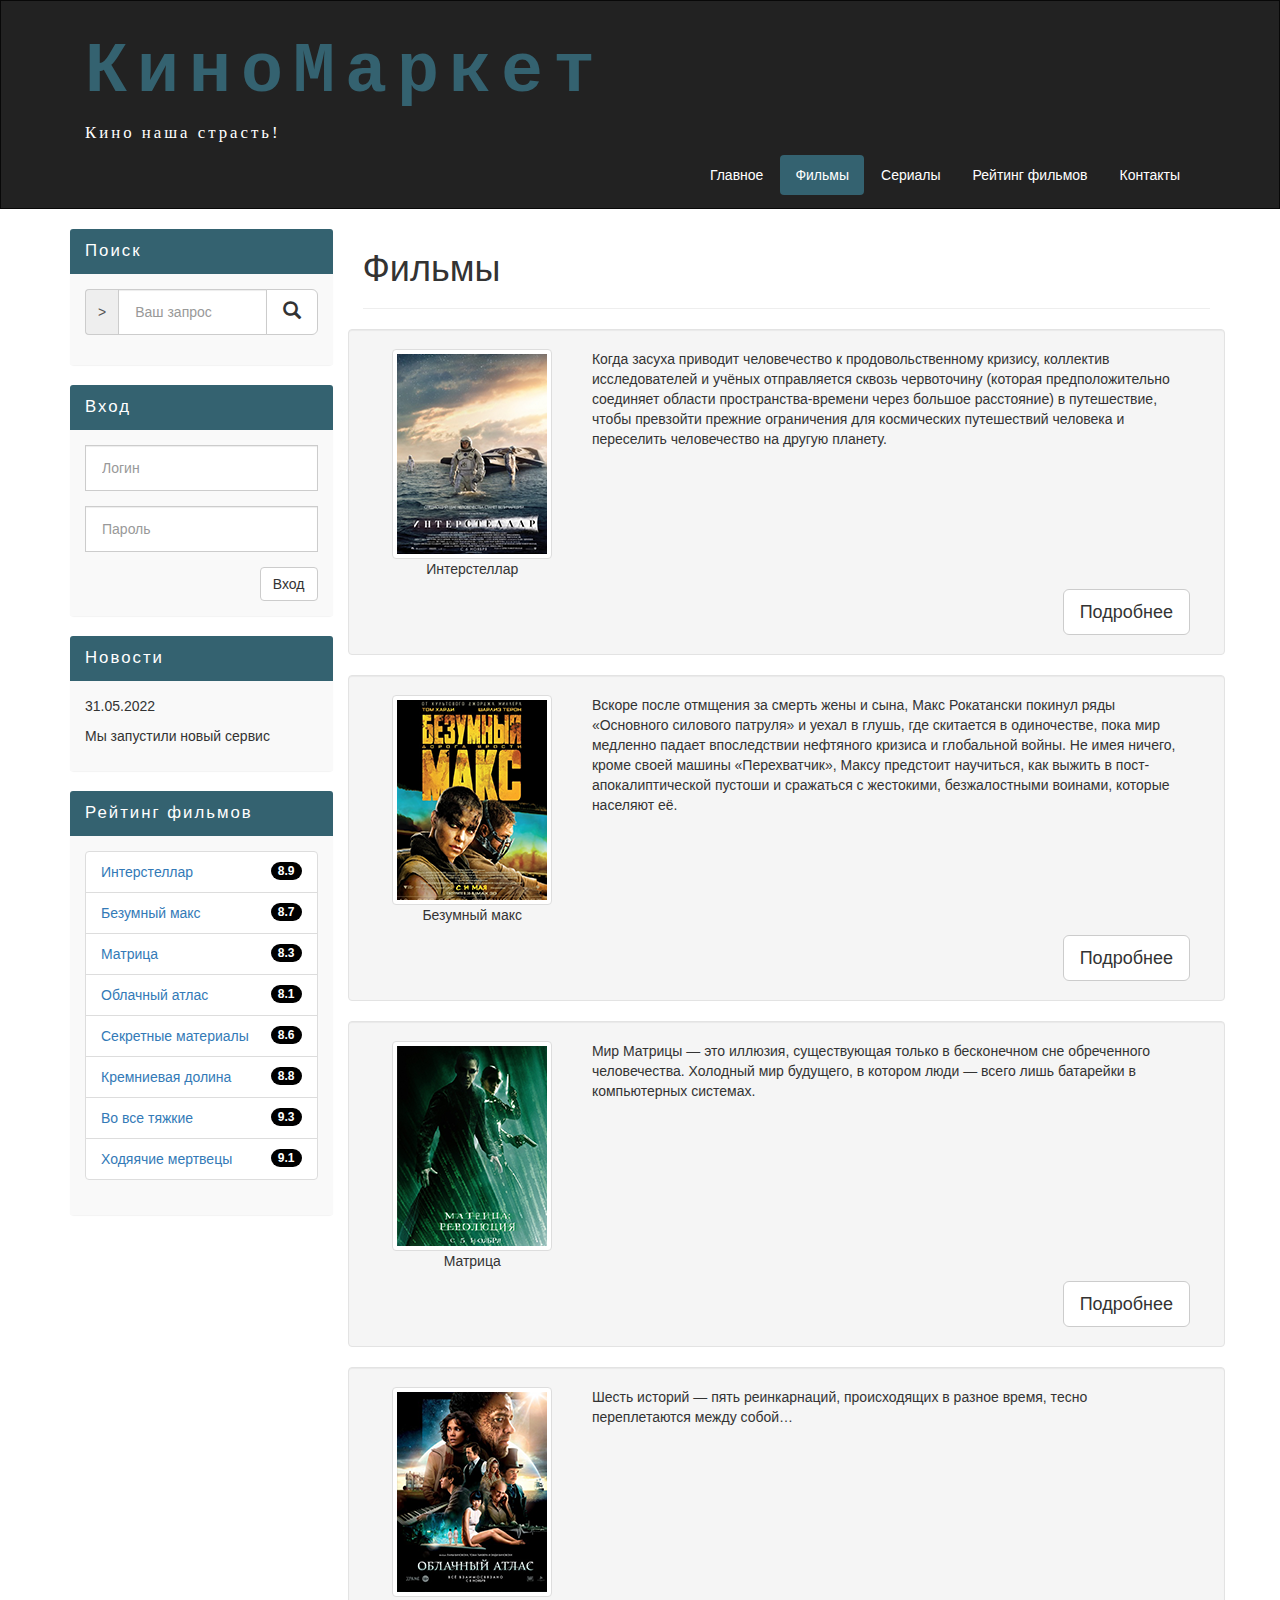
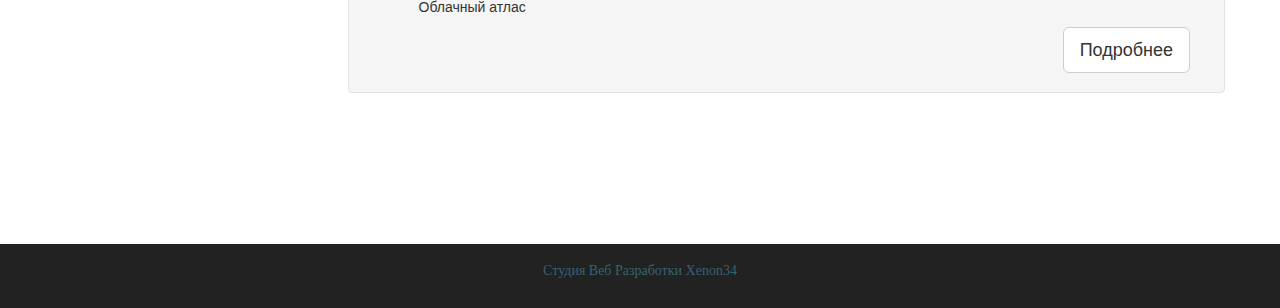
<file: films.html>
<!DOCTYPE html>
<html lang="ru">
  <head>
    <meta charset="utf-8">
    <meta http-equiv="X-UA-Compatible" content="IE=edge">
    <meta name="viewport" content="width=device-width, initial-scale=1">
    <!-- The above 3 meta tags *must* come first in the head; any other head content must come *after* these tags -->
    <title>Фильмы смотреть онлайн</title>

    <!-- Bootstrap -->
    <link href="css/bootstrap.min.css" rel="stylesheet">

    <link href="css/style.css" rel="stylesheet">

    <!-- HTML5 shim and Respond.js for IE8 support of HTML5 elements and media queries -->
    <!-- WARNING: Respond.js doesn't work if you view the page via file:// -->
    <!--[if lt IE 9]>
      <script src="https://cdn.jsdelivr.net/npm/html5shiv@3.7.3/dist/html5shiv.min.js"></script>
      <script src="https://cdn.jsdelivr.net/npm/respond.js@1.4.2/dest/respond.min.js"></script>
    <![endif]-->
  </head>
  <body>
    
    <div class="container-fluid">
        <div class="row">

          <nav role="navigation" class="navbar navbar-inverse">
            <div class="container">
              <div class="navbar-header header">
                <div class="container">
                  <div class="row">
                    <div class="col-lg-12">
                      <h1><a href="./index.html">КиноМаркет</a></h1>
                      <p>Кино наша страсть!</p>
                    </div>
                  </div>
                </div>
                <button type="button" data-target="#navbarCollapse" data-toggle="collapse" class="navbar-toggle">
                  <span class="sr-only">Toggle navigation</span>
                  <span class="icon-bar"></span>
                  <span class="icon-bar"></span>
                  <span class="icon-bar"></span>
                </button>
              </div>
              <div id="navbarCollapse" class="collapse navbar-collapse navbar-right">
                <ul class="nav nav-pills">
                  <li><a href="./index.html">Главное</a></li>
                  <li class="active"><a href="./Films.html">Фильмы</a></li>
                  <li><a href="./show.html">Сериалы</a></li>
                  <li><a href="./rating.html">Рейтинг фильмов</a></li>
                  <li><a href="./contact.html">Контакты</a></li>
                </ul>
              </div>
            </div>
          </nav>
        </div>
    </div>

    <div class="wrapper">
      <div class="container">
        <div class="row">
          <div class="col-lg-9 col-lg-push-3">

            <form  role="search" class="visible-xs">
              <div class="form-group">
                <div class="input-group">
                  <input type="search" class="form-control input-lg" placeholder="Ваш запрос">
                  <div class="input-group-btn">
                    <button class="btn btn-default btn-lg" type="submit"><i class="glyphicon glyphicon-search"></i></button>
                </div>
              </div>
              </div>
            </form>

            <h1>Фильмы</h1>
            <hr>

            <div class="row">
                <div class="well clearfix">
                    <div class="col-lg-3 col-md-2 text-center">
                        <a href="./show.html"><img class="img-thumbnail" src="img/inter.png" alt="Interstellar"></a>
                        <p>Интерстеллар</p>
                    </div>

                    <div class="col-lg-9 col-md-10">
                        <p>Когда засуха приводит человечество к продовольственному кризису, коллектив исследователей и учёных
                            отправляется сквозь червоточину (которая предположительно соединяет области пространства-времени
                            через большое расстояние) в путешествие,
                            чтобы превзойти прежние ограничения для космических путешествий человека и переселить человечество на другую планету.
                        </p>
                    </div>
                    <div class="col-lg-12">
                        <a href="" class="btn btn-lg btn-default pull-right">Подробнее</a>
                    </div>
                </div>
            </div>
            <div class="row">
                <div class="well clearfix">
                    <div class="col-lg-3 col-md-2 text-center">
                        <img class="img-thumbnail" src="img/max.png" alt="MadMax">
                        <p>Безумный макс</p>
                    </div>

                    <div class="col-lg-9 col-md-10">
                        <p>Вскоре после отмщения за смерть жены и сына, Макс Рокатански покинул ряды «Основного силового патруля» и уехал в глушь, где скитается в одиночестве, пока мир медленно падает впоследствии нефтяного кризиса и глобальной войны. Не имея ничего, кроме своей машины «Перехватчик», Максу предстоит научиться, как выжить в пост-апокалиптической пустоши и сражаться с жестокими, безжалостными воинами, которые населяют её.
                        </p>
                    </div>
                    <div class="col-lg-12">
                        <a href="" class="btn btn-lg btn-default pull-right">Подробнее</a>
                    </div>
                </div>
            </div>
            <div class="row">
                <div class="well clearfix">
                    <div class="col-lg-3 col-md-2 text-center">
                        <img class="img-thumbnail" src="img/matrix.png" alt="Matrix">
                        <p>Матрица</p>
                    </div>

                    <div class="col-lg-9 col-md-10">
                        <p>Мир Матрицы — это иллюзия, существующая только в бесконечном сне обреченного человечества. Холодный мир будущего, в котором люди — всего лишь батарейки в компьютерных системах.
                        </p>
                    </div>
                    <div class="col-lg-12">
                        <a href="" class="btn btn-lg btn-default pull-right">Подробнее</a>
                    </div>
                </div>
            </div>
            <div class="row">
                <div class="well clearfix">
                    <div class="col-lg-3 col-md-2 text-center">
                        <img class="img-thumbnail" src="img/cloud.png" alt="Cloud">
                        <p>Облачный атлас</p>
                    </div>

                    <div class="col-lg-9 col-md-10">
                        <p>Шесть историй — пять реинкарнаций, происходящих в разное время, тесно переплетаются между собой…
                        </p>
                    </div>
                    <div class="col-lg-12">
                        <a href="" class="btn btn-lg btn-default pull-right">Подробнее</a>
                    </div>
                </div>
            </div>
            <div class="margin-8"></div>





            </div>
          
          
            <div class="col-lg-3 col-lg-pull-9">

            <div class="panel panel-info hidden-xs">
              <div class="panel-heading"><div class="sidebar-header">Поиск</div></div>
              <div class="panel-body">
                <form  role="search">
                  <div class="form-group">
                    <div class="input-group">
                      <span class="input-group-addon">></span>
                      <input type="search" class="form-control input-lg" placeholder="Ваш запрос">
                      <div class="input-group-btn">
                        <button class="btn btn-default btn-lg" type="submit"><i class="glyphicon glyphicon-search"></i></button>
                    </div>
                  </div>
                  </div>
                </form>
              </div>
            </div>

            <div class="panel panel-info">
              <div class="panel-heading"><div class="sidebar-header">Вход</div></div>
              <div class="panel-body">
                <form role="form">
                  <div class="form-group">
                    <input type="text" class="form-control input-lg" placeholder="Логин">
                  </div>
                  <div class="form-group">
                    <input type="password" class="form-control input-lg" placeholder="Пароль">
                  </div>
                  <button type="submit" class="btn btn-default pull-right">Вход</button>
                </form>
              </div>
              </div>

              <div class="panel panel-info">
                <div class="panel-heading"><div class="sidebar-header">Новости</div></div>
                <div class="panel-body">
                  <p>31.05.2022</p>
                  <p>Мы запустили новый сервис</p>
                </div>
              </div>

              <div class="panel panel-info">
                <div class="panel-heading"><div class="sidebar-header">Рейтинг фильмов</div></div>
                <div class="panel-body">
                  <ul class="list-group">
                    <li class="list-group-item list-group-info">
                      <span class="badge">8.9</span>
                      <a href="#">Интерстеллар</a>
                    </li>
                    <li class="list-group-item list-group-info">
                      <span class="badge">8.7</span>
                      <a href="#">Безумный макс</a>
                    </li>
                    <li class="list-group-item list-group-info">
                      <span class="badge">8.3</span>
                      <a href="#">Матрица</a>
                    </li>
                    <li class="list-group-item list-group-info">
                      <span class="badge">8.1</span>
                      <a href="#">Облачный атлас</a>
                    </li>
                    <li class="list-group-item list-group-info">
                      <span class="badge">8.6</span>
                      <a href="#">Секретные материалы</a>
                    </li>
                    <li class="list-group-item list-group-info">
                      <span class="badge">8.8</span>
                      <a href="#">Кремниевая долина</a>
                    </li>
                    <li class="list-group-item list-group-info">
                      <span class="badge">9.3</span>
                      <a href="#">Во все тяжкие</a>
                    </li>
                    <li class="list-group-item list-group-info">
                      <span class="badge">9.1</span>
                      <a href="#">Ходяячие мертвецы</a>
                    </li>
                  </ul>
                </div>
              </div>
          </div>
        </div>
      </div>

      <div class="clear"></div>
    </div>

    <footer>
      <div class="container">
        <p class="text-center">Студия Веб Разработки Xenon34</p>
      </div>
    </footer>



    <!-- jQuery (necessary for Bootstrap's JavaScript plugins) -->
    <script src="https://ajax.googleapis.com/ajax/libs/jquery/1.12.4/jquery.min.js"></script>
    <!-- Include all compiled plugins (below), or include individual files as needed -->
    <script src="js/bootstrap.min.js"></script>
  </body>
</html>
</file>
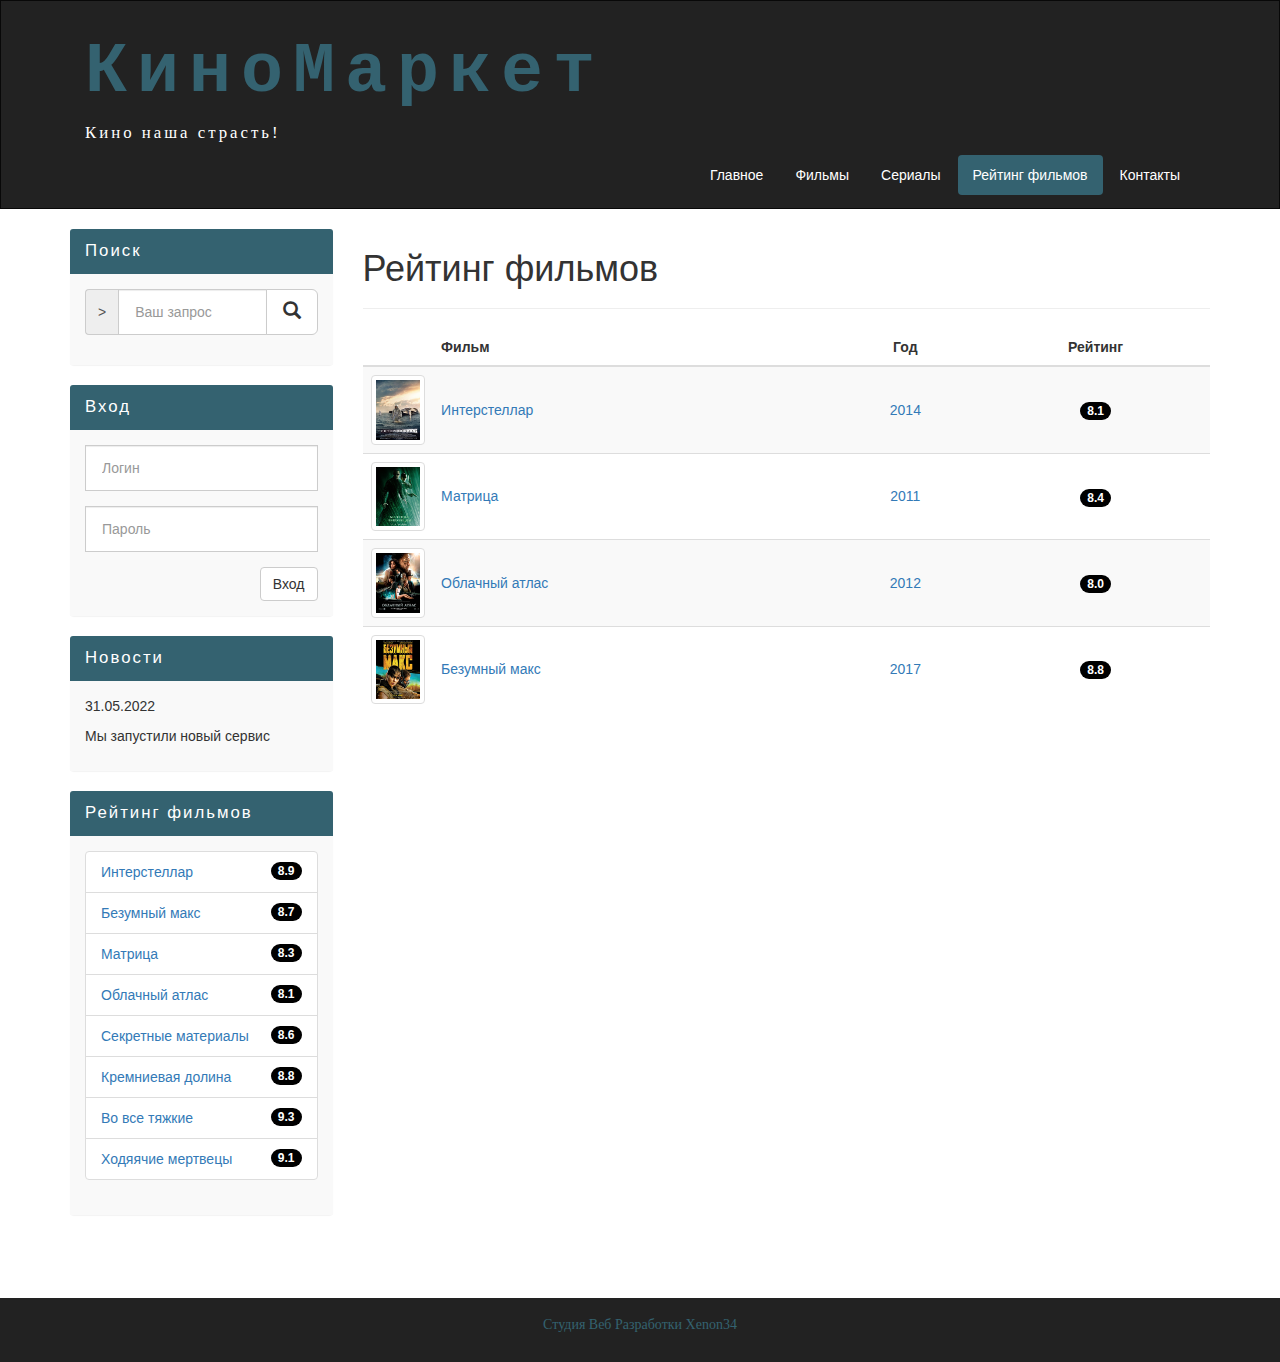
<file: rating.html>
<!DOCTYPE html>
<html lang="ru">
  <head>
    <meta charset="utf-8">
    <meta http-equiv="X-UA-Compatible" content="IE=edge">
    <meta name="viewport" content="width=device-width, initial-scale=1">
    <!-- The above 3 meta tags *must* come first in the head; any other head content must come *after* these tags -->
    <title>КиноМаркет - Кино наша страсть!</title>

    <!-- Bootstrap -->
    <link href="css/bootstrap.min.css" rel="stylesheet">

    <link href="css/style.css" rel="stylesheet">

    <!-- HTML5 shim and Respond.js for IE8 support of HTML5 elements and media queries -->
    <!-- WARNING: Respond.js doesn't work if you view the page via file:// -->
    <!--[if lt IE 9]>
      <script src="https://cdn.jsdelivr.net/npm/html5shiv@3.7.3/dist/html5shiv.min.js"></script>
      <script src="https://cdn.jsdelivr.net/npm/respond.js@1.4.2/dest/respond.min.js"></script>
    <![endif]-->
  </head>
  <body>
    
    <div class="container-fluid">
        <div class="row">

          <nav role="navigation" class="navbar navbar-inverse">
            <div class="container">
              <div class="navbar-header header">
                <div class="container">
                  <div class="row">
                    <div class="col-lg-12">
                      <h1><a href="./index.html">КиноМаркет</a></h1>
                      <p>Кино наша страсть!</p>
                    </div>
                  </div>
                </div>
                <button type="button" data-target="#navbarCollapse" data-toggle="collapse" class="navbar-toggle">
                  <span class="sr-only">Toggle navigation</span>
                  <span class="icon-bar"></span>
                  <span class="icon-bar"></span>
                  <span class="icon-bar"></span>
                </button>
              </div>
              <div id="navbarCollapse" class="collapse navbar-collapse navbar-right">
                <ul class="nav nav-pills">
                  <li><a href="./index.html">Главное</a></li>
                  <li><a href="./films.html">Фильмы</a></li>
                  <li><a href="./show.html">Сериалы</a></li>
                  <li class="active"><a href="./rating.html">Рейтинг фильмов</a></li>
                  <li><a href="./contact.html">Контакты</a></li>
                </ul>
              </div>
            </div>
          </nav>
        </div>
    </div>

    <div class="wrapper">
      <div class="container">
        <div class="row">
          <div class="col-lg-9 col-lg-push-3">

            <form  role="search" class="visible-xs">
              <div class="form-group">
                <div class="input-group">
                  <input type="search" class="form-control input-lg" placeholder="Ваш запрос">
                  <div class="input-group-btn">
                    <button class="btn btn-default btn-lg" type="submit"><i class="glyphicon glyphicon-search"></i></button>
                </div>
              </div>
              </div>
            </form>

           <h1>Рейтинг фильмов</h1>
           <hr>

           <table class="table table table-striped">
            <thead>
                <tr>
                    <th></th>
                    <th>Фильм</th>
                    <th class="text-center">Год</th>
                    <th class="text-center">Рейтинг</th>
                </tr>
            </thead>
            <tbody>
                <tr>
                    <td class="col-lg-1 col-md-1 col-xs-2">
                        <img class="img-responsive img-thumbnail" src="img/inter.png" alt="Interstellar">
                    </td>
                    <td class="vert-align"><a href="./show.html">Интерстеллар</a></td>
                    <td class="text-center vert-align"><a href="#">2014</a></td>
                    <td class="text-center vert-align"><a href="#"><span class="badge">8.1</span></a></td>
                </tr>
                <tr>
                  <td class="col-lg-1 col-md-1 col-xs-2">
                      <img class="img-responsive img-thumbnail" src="img/matrix.png" alt="Matrix">
                  </td>
                  <td class="vert-align"><a href="#">Матрица</a></td>
                  <td class="text-center vert-align"><a href="#">2011</a></td>
                  <td class="text-center vert-align"><a href="#"><span class="badge">8.4</span></a></td>
              </tr>
              <tr>
                <td class="col-lg-1 col-md-1 col-xs-2">
                    <img class="img-responsive img-thumbnail" src="img/cloud.png" alt="Cloud">
                </td>
                <td class="vert-align"><a href="#">Облачный атлас</a></td>
                <td class="text-center vert-align"><a href="#">2012</a></td>
                <td class="text-center vert-align"><a href="#"><span class="badge">8.0</span></a></td>
            </tr>
            <tr>
              <td class="col-lg-1 col-md-1 col-xs-2">
                  <img class="img-responsive img-thumbnail" src="img/max.png" alt="MadMax">
              </td>
              <td class="vert-align"><a href="#">Безумный макс</a></td>
              <td class="text-center vert-align"><a href="#">2017</a></td>
              <td class="text-center vert-align"><a href="#"><span class="badge">8.8</span></a></td>
          </tr>
            </tbody>
           </table> 





            </div>
          
          
            <div class="col-lg-3 col-lg-pull-9">

            <div class="panel panel-info hidden-xs">
              <div class="panel-heading"><div class="sidebar-header">Поиск</div></div>
              <div class="panel-body">
                <form  role="search">
                  <div class="form-group">
                    <div class="input-group">
                      <span class="input-group-addon">></span>
                      <input type="search" class="form-control input-lg" placeholder="Ваш запрос">
                      <div class="input-group-btn">
                        <button class="btn btn-default btn-lg" type="submit"><i class="glyphicon glyphicon-search"></i></button>
                    </div>
                  </div>
                  </div>
                </form>
              </div>
            </div>

            <div class="panel panel-info">
              <div class="panel-heading"><div class="sidebar-header">Вход</div></div>
              <div class="panel-body">
                <form role="form">
                  <div class="form-group">
                    <input type="text" class="form-control input-lg" placeholder="Логин">
                  </div>
                  <div class="form-group">
                    <input type="password" class="form-control input-lg" placeholder="Пароль">
                  </div>
                  <button type="submit" class="btn btn-default pull-right">Вход</button>
                </form>
              </div>
              </div>

              <div class="panel panel-info">
                <div class="panel-heading"><div class="sidebar-header">Новости</div></div>
                <div class="panel-body">
                  <p>31.05.2022</p>
                  <p>Мы запустили новый сервис</p>
                </div>
              </div>

              <div class="panel panel-info">
                <div class="panel-heading"><div class="sidebar-header">Рейтинг фильмов</div></div>
                <div class="panel-body">
                  <ul class="list-group">
                    <li class="list-group-item list-group-info">
                      <span class="badge">8.9</span>
                      <a href="#">Интерстеллар</a>
                    </li>
                    <li class="list-group-item list-group-info">
                      <span class="badge">8.7</span>
                      <a href="#">Безумный макс</a>
                    </li>
                    <li class="list-group-item list-group-info">
                      <span class="badge">8.3</span>
                      <a href="#">Матрица</a>
                    </li>
                    <li class="list-group-item list-group-info">
                      <span class="badge">8.1</span>
                      <a href="#">Облачный атлас</a>
                    </li>
                    <li class="list-group-item list-group-info">
                      <span class="badge">8.6</span>
                      <a href="#">Секретные материалы</a>
                    </li>
                    <li class="list-group-item list-group-info">
                      <span class="badge">8.8</span>
                      <a href="#">Кремниевая долина</a>
                    </li>
                    <li class="list-group-item list-group-info">
                      <span class="badge">9.3</span>
                      <a href="#">Во все тяжкие</a>
                    </li>
                    <li class="list-group-item list-group-info">
                      <span class="badge">9.1</span>
                      <a href="#">Ходяячие мертвецы</a>
                    </li>
                  </ul>
                </div>
              </div>
          </div>
        </div>
      </div>

      <div class="clear"></div>
    </div>

    <footer>
      <div class="container">
        <p class="text-center">Студия Веб Разработки Xenon34</p>
      </div>
    </footer>



    <!-- jQuery (necessary for Bootstrap's JavaScript plugins) -->
    <script src="https://ajax.googleapis.com/ajax/libs/jquery/1.12.4/jquery.min.js"></script>
    <!-- Include all compiled plugins (below), or include individual files as needed -->
    <script src="js/bootstrap.min.js"></script>
  </body>
</html>
</file>
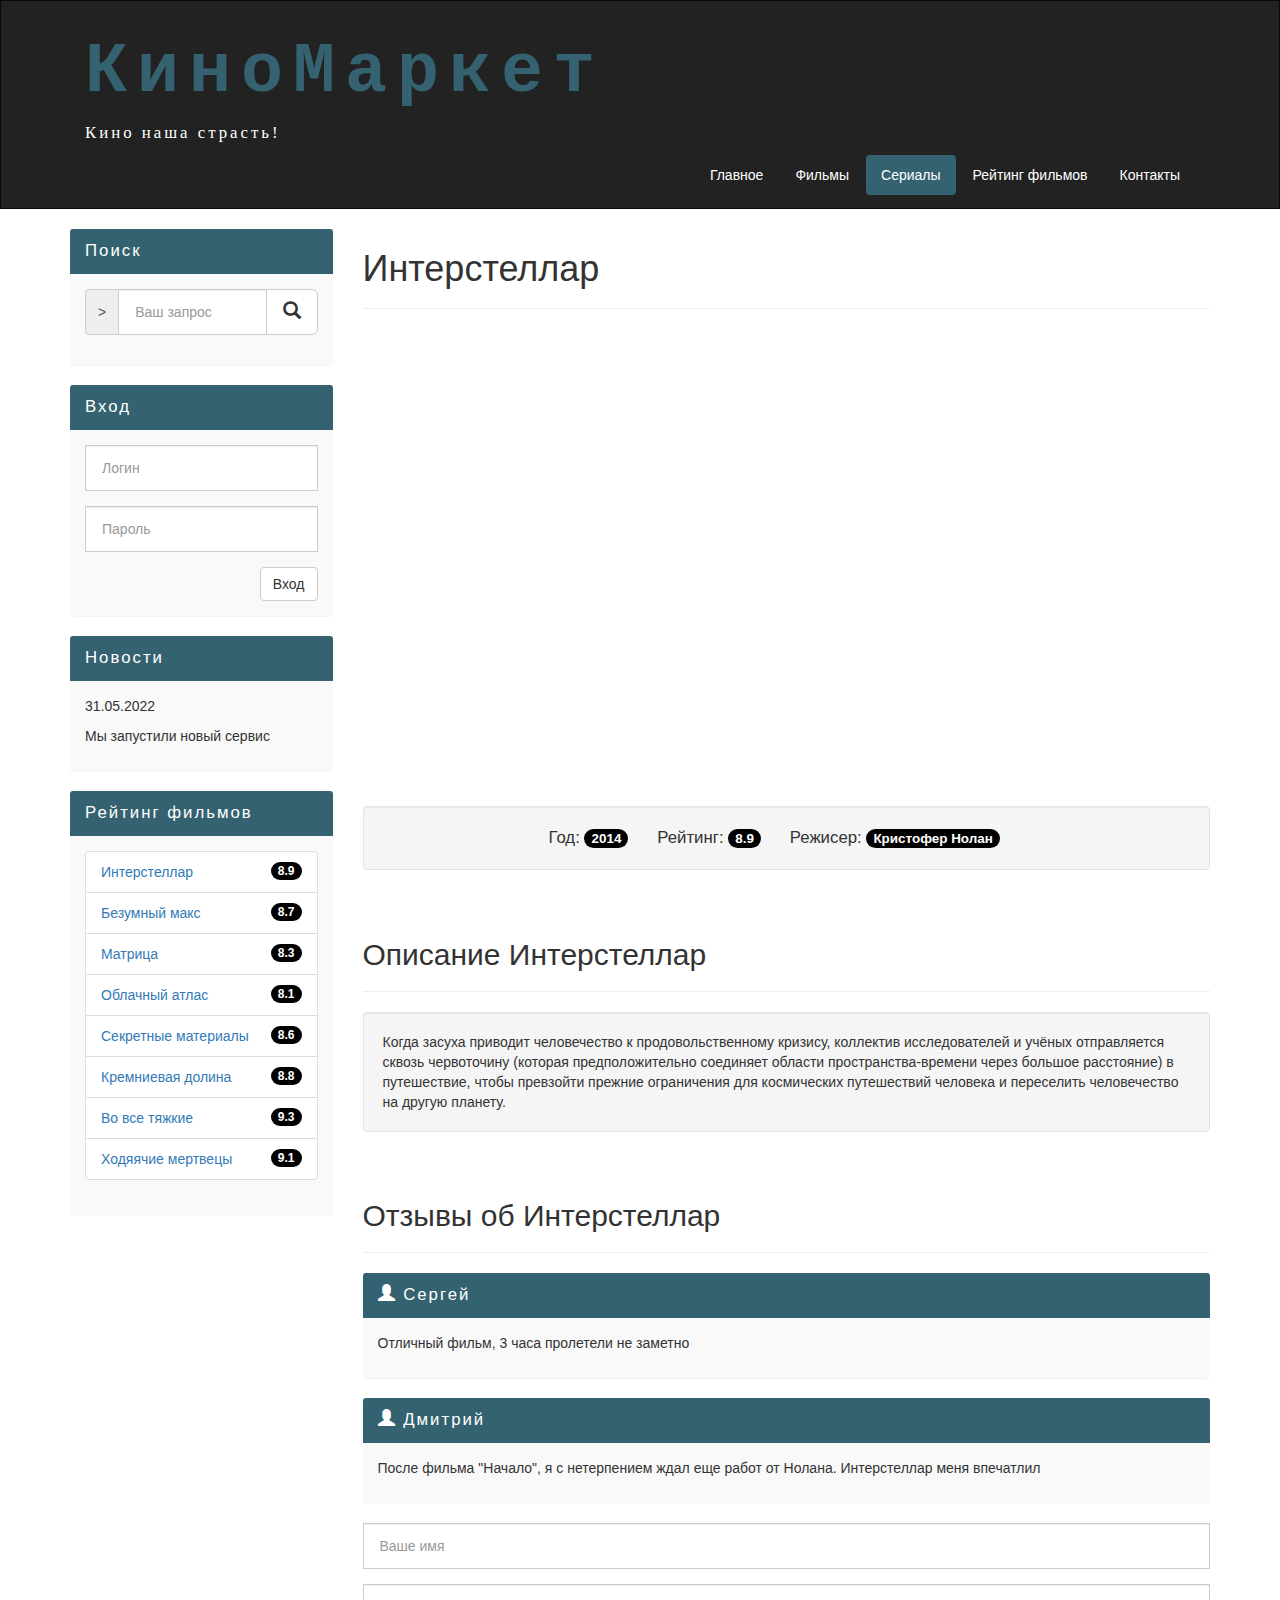
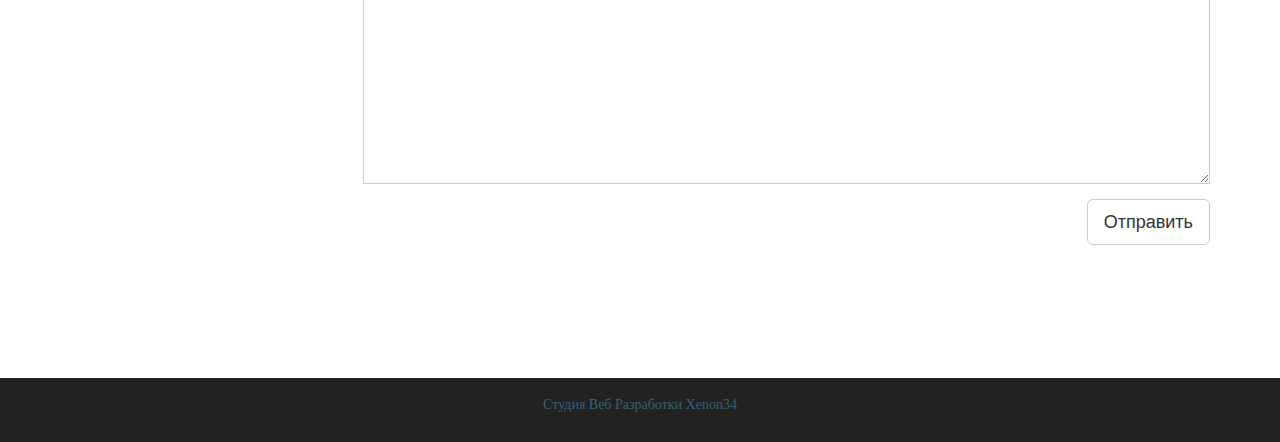
<file: Show.html>
<!DOCTYPE html>
<html lang="ru">
  <head>
    <meta charset="utf-8">
    <meta http-equiv="X-UA-Compatible" content="IE=edge">
    <meta name="viewport" content="width=device-width, initial-scale=1">
    <!-- The above 3 meta tags *must* come first in the head; any other head content must come *after* these tags -->
    <title>Интерстеллар смотреть онлайн</title>

    <!-- Bootstrap -->
    <link href="css/bootstrap.min.css" rel="stylesheet">

    <link href="css/style.css" rel="stylesheet">

    <!-- HTML5 shim and Respond.js for IE8 support of HTML5 elements and media queries -->
    <!-- WARNING: Respond.js doesn't work if you view the page via file:// -->
    <!--[if lt IE 9]>
      <script src="https://cdn.jsdelivr.net/npm/html5shiv@3.7.3/dist/html5shiv.min.js"></script>
      <script src="https://cdn.jsdelivr.net/npm/respond.js@1.4.2/dest/respond.min.js"></script>
    <![endif]-->
  </head>
  <body>
    
    <div class="container-fluid">
        <div class="row">

          <nav role="navigation" class="navbar navbar-inverse">
            <div class="container">
              <div class="navbar-header header">
                <div class="container">
                  <div class="row">
                    <div class="col-lg-12">
                      <h1><a href="./index.html">КиноМаркет</a></h1>
                      <p>Кино наша страсть!</p>
                    </div>
                  </div>
                </div>
                <button type="button" data-target="#navbarCollapse" data-toggle="collapse" class="navbar-toggle">
                  <span class="sr-only">Toggle navigation</span>
                  <span class="icon-bar"></span>
                  <span class="icon-bar"></span>
                  <span class="icon-bar"></span>
                </button>
              </div>
              <div id="navbarCollapse" class="collapse navbar-collapse navbar-right">
                <ul class="nav nav-pills">
                  <li><a href="./Index.html">Главное</a></li>
                  <li><a href="./Films.html">Фильмы</a></li>
                  <li class="active"><a href="./Show.html">Сериалы</a></li>
                  <li><a href="./Rating.html">Рейтинг фильмов</a></li>
                  <li><a href="./Contact.html">Контакты</a></li>
                </ul>
              </div>
            </div>
          </nav>
        </div>
    </div>

    <div class="wrapper">
      <div class="container">
        <div class="row">
          <div class="col-lg-9 col-lg-push-3">

            <form  role="search" class="visible-xs">
              <div class="form-group">
                <div class="input-group">
                  <input type="search" class="form-control input-lg" placeholder="Ваш запрос">
                  <div class="input-group-btn">
                    <button class="btn btn-default btn-lg" type="submit"><i class="glyphicon glyphicon-search"></i></button>
                </div>
              </div>
              </div>
            </form>

            <h1>Интерстеллар</h1>
            <hr>
              <div class="embed-responsive embed-responsive-16by9">
                <iframe class="embed-responsive-item" src="https://www.youtube.com/embed/qcPfI0y7wRU" title="YouTube video player" frameborder="0" allow="accelerometer; autoplay; clipboard-write; encrypted-media; gyroscope; picture-in-picture" allowfullscreen></iframe>
              </div>
              <div class="well info-block text-center">
                Год: <span class="badge">2014</span>
                Рейтинг: <span class="badge">8.9</span>
                Режисер: <span class="badge">Кристофер Нолан</span>
              </div>
              
              <div class="margin-8"></div>
              <h2>Описание Интерстеллар</h2>
              <hr>

              <div class="well">
                Когда засуха приводит человечество к продовольственному кризису, коллектив исследователей и учёных
                отправляется сквозь червоточину (которая предположительно соединяет области пространства-времени
                через большое расстояние) в путешествие,
                чтобы превзойти прежние ограничения для космических путешествий человека и переселить человечество на другую планету.
              </div>
              <div class="margin-8"></div>

              <h2>Отзывы об Интерстеллар</h2>
              <hr>
              <div class="panel panel-info">
                <div class="panel-heading"><div class="sidebar-header"><i class="glyphicon glyphicon-user"></i> <span>Сергей</span></div></div>
                <div class="panel-body">
                  <p>Отличный фильм, 3 часа пролетели не заметно</p>
                </div>
              </div>
              <div class="panel panel-info">
                <div class="panel-heading"><div class="sidebar-header"><i class="glyphicon glyphicon-user"></i> <span>Дмитрий</span></div></div>
                <div class="panel-body">
                  <p>После фильма "Начало", я с нетерпением ждал еще работ от Нолана. Интерстеллар меня впечатлил</p>
                </div>
              </div>

              <form>
                <div class="form-group">
                    <input type="text" placeholder="Ваше имя" class="form-control input-lg">
                </div>
                <div class="form-group">
                    <textarea class="form-control"></textarea>
                </div>
                <button class="btn btn-lg btn-default pull-right">Отправить</button>
              </form>
              <div class="margin-8 clear"></div>


            </div>
          
          
            <div class="col-lg-3 col-lg-pull-9">

            <div class="panel panel-info hidden-xs">
              <div class="panel-heading"><div class="sidebar-header">Поиск</div></div>
              <div class="panel-body">
                <form  role="search">
                  <div class="form-group">
                    <div class="input-group">
                      <span class="input-group-addon">></span>
                      <input type="search" class="form-control input-lg" placeholder="Ваш запрос">
                      <div class="input-group-btn">
                        <button class="btn btn-default btn-lg" type="submit"><i class="glyphicon glyphicon-search"></i></button>
                    </div>
                  </div>
                  </div>
                </form>
              </div>
            </div>

            <div class="panel panel-info">
              <div class="panel-heading"><div class="sidebar-header">Вход</div></div>
              <div class="panel-body">
                <form role="form">
                  <div class="form-group">
                    <input type="text" class="form-control input-lg" placeholder="Логин">
                  </div>
                  <div class="form-group">
                    <input type="password" class="form-control input-lg" placeholder="Пароль">
                  </div>
                  <button type="submit" class="btn btn-default pull-right">Вход</button>
                </form>
              </div>
              </div>

              <div class="panel panel-info">
                <div class="panel-heading"><div class="sidebar-header">Новости</div></div>
                <div class="panel-body">
                  <p>31.05.2022</p>
                  <p>Мы запустили новый сервис</p>
                </div>
              </div>

              <div class="panel panel-info">
                <div class="panel-heading"><div class="sidebar-header">Рейтинг фильмов</div></div>
                <div class="panel-body">
                  <ul class="list-group">
                    <li class="list-group-item list-group-info">
                      <span class="badge">8.9</span>
                      <a href="#">Интерстеллар</a>
                    </li>
                    <li class="list-group-item list-group-info">
                      <span class="badge">8.7</span>
                      <a href="#">Безумный макс</a>
                    </li>
                    <li class="list-group-item list-group-info">
                      <span class="badge">8.3</span>
                      <a href="#">Матрица</a>
                    </li>
                    <li class="list-group-item list-group-info">
                      <span class="badge">8.1</span>
                      <a href="#">Облачный атлас</a>
                    </li>
                    <li class="list-group-item list-group-info">
                      <span class="badge">8.6</span>
                      <a href="#">Секретные материалы</a>
                    </li>
                    <li class="list-group-item list-group-info">
                      <span class="badge">8.8</span>
                      <a href="#">Кремниевая долина</a>
                    </li>
                    <li class="list-group-item list-group-info">
                      <span class="badge">9.3</span>
                      <a href="#">Во все тяжкие</a>
                    </li>
                    <li class="list-group-item list-group-info">
                      <span class="badge">9.1</span>
                      <a href="#">Ходяячие мертвецы</a>
                    </li>
                  </ul>
                </div>
              </div>
          </div>
        </div>
      </div>

      <div class="clear"></div>
    </div>

    <footer>
      <div class="container">
        <p class="text-center">Студия Веб Разработки Xenon34</p>
      </div>
    </footer>



    <!-- jQuery (necessary for Bootstrap's JavaScript plugins) -->
    <script src="https://ajax.googleapis.com/ajax/libs/jquery/1.12.4/jquery.min.js"></script>
    <!-- Include all compiled plugins (below), or include individual files as needed -->
    <script src="js/bootstrap.min.js"></script>
  </body>
</html>
</file>
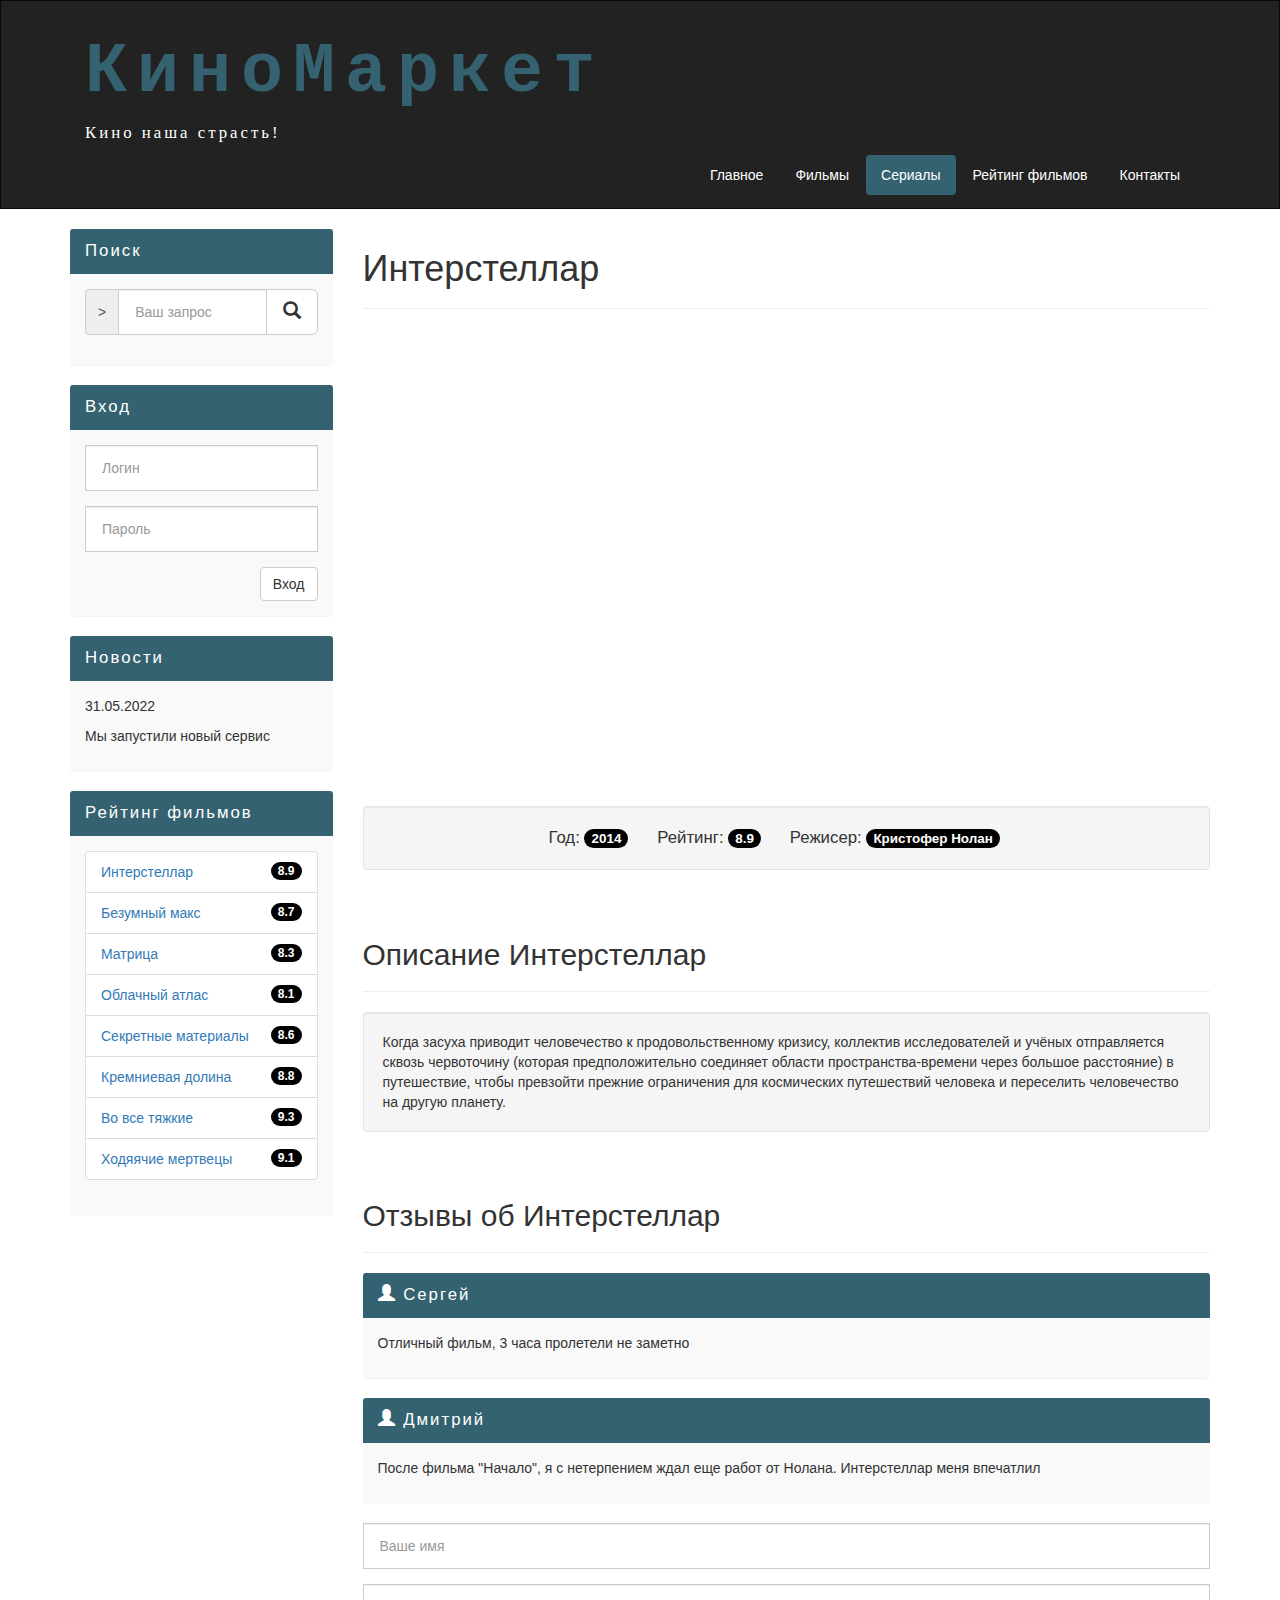
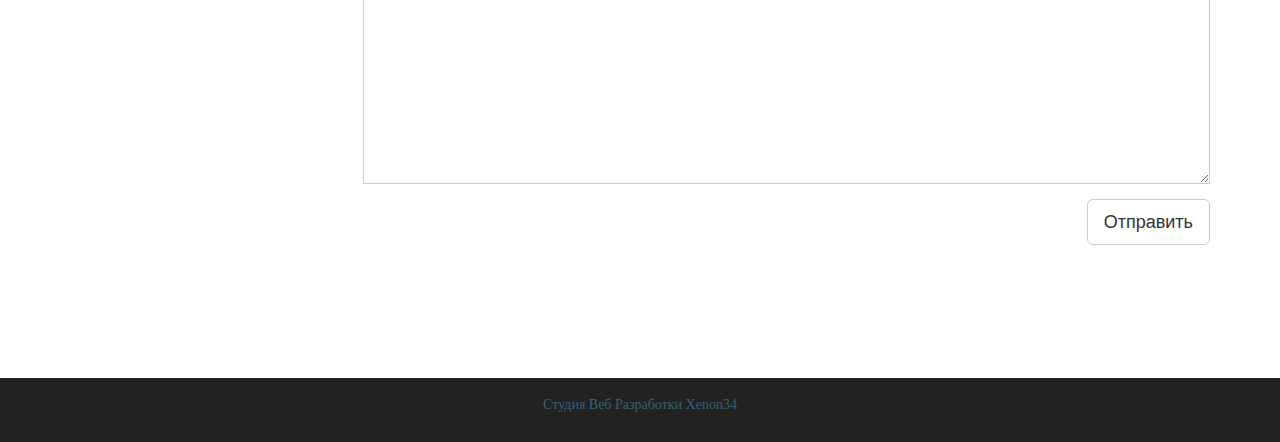
<file: show.html>
<!DOCTYPE html>
<html lang="ru">
  <head>
    <meta charset="utf-8">
    <meta http-equiv="X-UA-Compatible" content="IE=edge">
    <meta name="viewport" content="width=device-width, initial-scale=1">
    <!-- The above 3 meta tags *must* come first in the head; any other head content must come *after* these tags -->
    <title>Интерстеллар смотреть онлайн</title>

    <!-- Bootstrap -->
    <link href="css/bootstrap.min.css" rel="stylesheet">

    <link href="css/style.css" rel="stylesheet">

    <!-- HTML5 shim and Respond.js for IE8 support of HTML5 elements and media queries -->
    <!-- WARNING: Respond.js doesn't work if you view the page via file:// -->
    <!--[if lt IE 9]>
      <script src="https://cdn.jsdelivr.net/npm/html5shiv@3.7.3/dist/html5shiv.min.js"></script>
      <script src="https://cdn.jsdelivr.net/npm/respond.js@1.4.2/dest/respond.min.js"></script>
    <![endif]-->
  </head>
  <body>
    
    <div class="container-fluid">
        <div class="row">

          <nav role="navigation" class="navbar navbar-inverse">
            <div class="container">
              <div class="navbar-header header">
                <div class="container">
                  <div class="row">
                    <div class="col-lg-12">
                      <h1><a href="./index.html">КиноМаркет</a></h1>
                      <p>Кино наша страсть!</p>
                    </div>
                  </div>
                </div>
                <button type="button" data-target="#navbarCollapse" data-toggle="collapse" class="navbar-toggle">
                  <span class="sr-only">Toggle navigation</span>
                  <span class="icon-bar"></span>
                  <span class="icon-bar"></span>
                  <span class="icon-bar"></span>
                </button>
              </div>
              <div id="navbarCollapse" class="collapse navbar-collapse navbar-right">
                <ul class="nav nav-pills">
                  <li><a href="./index.html">Главное</a></li>
                  <li><a href="./films.html">Фильмы</a></li>
                  <li class="active"><a href="./show.html">Сериалы</a></li>
                  <li><a href="./rating.html">Рейтинг фильмов</a></li>
                  <li><a href="./contact.html">Контакты</a></li>
                </ul>
              </div>
            </div>
          </nav>
        </div>
    </div>

    <div class="wrapper">
      <div class="container">
        <div class="row">
          <div class="col-lg-9 col-lg-push-3">

            <form  role="search" class="visible-xs">
              <div class="form-group">
                <div class="input-group">
                  <input type="search" class="form-control input-lg" placeholder="Ваш запрос">
                  <div class="input-group-btn">
                    <button class="btn btn-default btn-lg" type="submit"><i class="glyphicon glyphicon-search"></i></button>
                </div>
              </div>
              </div>
            </form>

            <h1>Интерстеллар</h1>
            <hr>
              <div class="embed-responsive embed-responsive-16by9">
                <iframe class="embed-responsive-item" src="https://www.youtube.com/embed/qcPfI0y7wRU" title="YouTube video player" frameborder="0" allow="accelerometer; autoplay; clipboard-write; encrypted-media; gyroscope; picture-in-picture" allowfullscreen></iframe>
              </div>
              <div class="well info-block text-center">
                Год: <span class="badge">2014</span>
                Рейтинг: <span class="badge">8.9</span>
                Режисер: <span class="badge">Кристофер Нолан</span>
              </div>
              
              <div class="margin-8"></div>
              <h2>Описание Интерстеллар</h2>
              <hr>

              <div class="well">
                Когда засуха приводит человечество к продовольственному кризису, коллектив исследователей и учёных
                отправляется сквозь червоточину (которая предположительно соединяет области пространства-времени
                через большое расстояние) в путешествие,
                чтобы превзойти прежние ограничения для космических путешествий человека и переселить человечество на другую планету.
              </div>
              <div class="margin-8"></div>

              <h2>Отзывы об Интерстеллар</h2>
              <hr>
              <div class="panel panel-info">
                <div class="panel-heading"><div class="sidebar-header"><i class="glyphicon glyphicon-user"></i> <span>Сергей</span></div></div>
                <div class="panel-body">
                  <p>Отличный фильм, 3 часа пролетели не заметно</p>
                </div>
              </div>
              <div class="panel panel-info">
                <div class="panel-heading"><div class="sidebar-header"><i class="glyphicon glyphicon-user"></i> <span>Дмитрий</span></div></div>
                <div class="panel-body">
                  <p>После фильма "Начало", я с нетерпением ждал еще работ от Нолана. Интерстеллар меня впечатлил</p>
                </div>
              </div>

              <form>
                <div class="form-group">
                    <input type="text" placeholder="Ваше имя" class="form-control input-lg">
                </div>
                <div class="form-group">
                    <textarea class="form-control"></textarea>
                </div>
                <button class="btn btn-lg btn-default pull-right">Отправить</button>
              </form>
              <div class="margin-8 clear"></div>


            </div>
          
          
            <div class="col-lg-3 col-lg-pull-9">

            <div class="panel panel-info hidden-xs">
              <div class="panel-heading"><div class="sidebar-header">Поиск</div></div>
              <div class="panel-body">
                <form  role="search">
                  <div class="form-group">
                    <div class="input-group">
                      <span class="input-group-addon">></span>
                      <input type="search" class="form-control input-lg" placeholder="Ваш запрос">
                      <div class="input-group-btn">
                        <button class="btn btn-default btn-lg" type="submit"><i class="glyphicon glyphicon-search"></i></button>
                    </div>
                  </div>
                  </div>
                </form>
              </div>
            </div>

            <div class="panel panel-info">
              <div class="panel-heading"><div class="sidebar-header">Вход</div></div>
              <div class="panel-body">
                <form role="form">
                  <div class="form-group">
                    <input type="text" class="form-control input-lg" placeholder="Логин">
                  </div>
                  <div class="form-group">
                    <input type="password" class="form-control input-lg" placeholder="Пароль">
                  </div>
                  <button type="submit" class="btn btn-default pull-right">Вход</button>
                </form>
              </div>
              </div>

              <div class="panel panel-info">
                <div class="panel-heading"><div class="sidebar-header">Новости</div></div>
                <div class="panel-body">
                  <p>31.05.2022</p>
                  <p>Мы запустили новый сервис</p>
                </div>
              </div>

              <div class="panel panel-info">
                <div class="panel-heading"><div class="sidebar-header">Рейтинг фильмов</div></div>
                <div class="panel-body">
                  <ul class="list-group">
                    <li class="list-group-item list-group-info">
                      <span class="badge">8.9</span>
                      <a href="#">Интерстеллар</a>
                    </li>
                    <li class="list-group-item list-group-info">
                      <span class="badge">8.7</span>
                      <a href="#">Безумный макс</a>
                    </li>
                    <li class="list-group-item list-group-info">
                      <span class="badge">8.3</span>
                      <a href="#">Матрица</a>
                    </li>
                    <li class="list-group-item list-group-info">
                      <span class="badge">8.1</span>
                      <a href="#">Облачный атлас</a>
                    </li>
                    <li class="list-group-item list-group-info">
                      <span class="badge">8.6</span>
                      <a href="#">Секретные материалы</a>
                    </li>
                    <li class="list-group-item list-group-info">
                      <span class="badge">8.8</span>
                      <a href="#">Кремниевая долина</a>
                    </li>
                    <li class="list-group-item list-group-info">
                      <span class="badge">9.3</span>
                      <a href="#">Во все тяжкие</a>
                    </li>
                    <li class="list-group-item list-group-info">
                      <span class="badge">9.1</span>
                      <a href="#">Ходяячие мертвецы</a>
                    </li>
                  </ul>
                </div>
              </div>
          </div>
        </div>
      </div>

      <div class="clear"></div>
    </div>

    <footer>
      <div class="container">
        <p class="text-center">Студия Веб Разработки Xenon34</p>
      </div>
    </footer>



    <!-- jQuery (necessary for Bootstrap's JavaScript plugins) -->
    <script src="https://ajax.googleapis.com/ajax/libs/jquery/1.12.4/jquery.min.js"></script>
    <!-- Include all compiled plugins (below), or include individual files as needed -->
    <script src="js/bootstrap.min.js"></script>
  </body>
</html>
</file>
<file: css/style.css>
.header a, a:hover {
    color: #346270;
    text-decoration: none;
}

.header h1 {
    letter-spacing: 10px;
    font-size: 500%;
    font-weight: bolder;
    font-family:Courier, monospace;
}

.header p {
    color: white !important;
    font-size: 120%;
    letter-spacing: 3px;
    font-family:'Comic Sans MS', cursive;
}

.nav-pills>li.active>a, .nav-pills>li.active>a:focus, .nav-pills>li.active>a:hover {
    color: #fff;
    background-color: #346270;
}

.nav-pills>li>a {
    color: #fff;
}

.nav-pills>li>a:hover {
    background-color: #346270;
}

.navbar-inverse {
    padding: 1%;
    border-radius: 0%;
}

@media (max-width: 767px) {
    .nav-pills>li {
        float: none;
    }
    .nav-pills {
        text-align: center;
    }
    
    .header h1 {
        letter-spacing: 5px;
        font-size: 280%;
    }
    .header {
        text-align: center;
    }
}

.clear {
    clear: both;
    height: 63px;
}
     /* Прижать футер вниз */
.wrapper {
    min-height: 100%;
}
  /* Прижать футер вниз */
html, body {
    height: 100%;
}

footer {
    background-color: #222;
    color: #346270;
    font-size: 100%;
    padding: 17px;
    font-family:'Comic Sans MS', cursive;
}

.films_block {
    text-align: center;
}

.films_block img {
    margin-bottom: 5%;
    border-radius: 5px;
    border: solid #dad7d5;
    width: 100%;
}

.film_label {
    padding: 2%;
    margin-bottom: 4%;
}

.margin-8 {
    margin-top: 8%;
}

.panel {
    border: none;
}

.panel-body {
    background-color: #f9f9f9;
}

.panel-info>.panel-heading {
    background-color: #346270;
    color: white;
    border-color: transparent;
}

.sidebar-header {
    font-size: 120%;
    letter-spacing: 2px;
}

.form-control {
    font-size: 14px;
}

.input-lg {
    font-size: 14px;
}

.form-control {
    border-radius: 0px;
}

.list-group-item-info {
    color: #8a6d3b;
    background-color: #f9f9f9;
}

.badge {
    background-color: #000000;
}

.info-block {
    font-size: 120%;
}

.info-block .badge {
    font-size: 80%;
}

.info-block span {
    margin-right: 3%;
}

textarea.form-control {
    height: 200px;
}

.contacts>p {
    font-size: 120%;
    margin: 30px 0 25px 0;
    font-family:'Comic Sans MS', cursive;
}

textarea.form-contacts {
    height: 200px;
}

.table tbody>tr>td.vert-align {
    vertical-align: middle;
}
</file>
